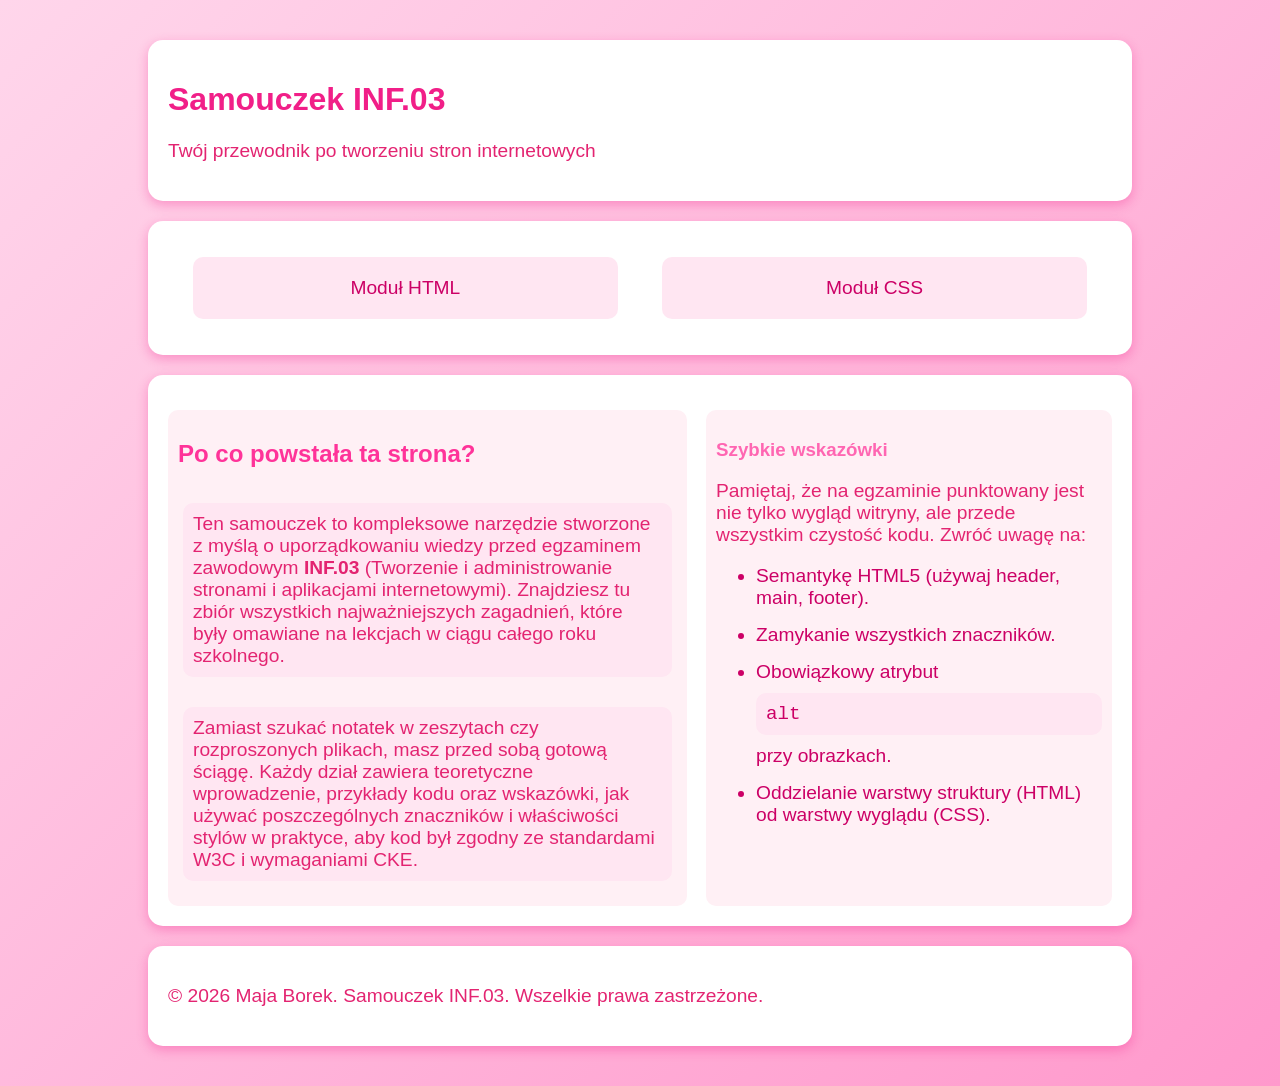
<file: index.html>
<!DOCTYPE html>
<html lang="pl">
    <head>
        <meta charset="UTF-8">
        <title>Samouczek INF.03</title>
        <meta name="viewport" content="width=device-width, initial-scale=1.0">
        <link rel="stylesheet" href="css/style.css">
        <style>
            main{
                display: flex;
                flex-direction: row;
                gap: 2%;
            }
            article{
                flex-basis: 55%;
                display: flex;
                flex-direction: column;
                justify-items: center;
            }
            aside{
                flex-basis: 43%;
            }
            article p{
                background: #ffe6f2;
                padding: 10px;
                border-radius: 10px;
                margin: 15px 5px;
            }
            
        </style>
    </head>
    <body>
        <header>
        <h1>Samouczek INF.03</h1>
        <p>Twój przewodnik po tworzeniu stron internetowych</p>
        </header>

        <nav>
            <ul>
                <li><a href="./cite/html.html">Moduł HTML</a></li>
                <li><a href="./cite/css.html">Moduł CSS</a></li>
            </ul>
        </nav>

        <main>
            <article>
                <h2>Po co powstała ta strona?</h2>
                <p>
                    Ten samouczek to kompleksowe narzędzie stworzone z myślą o uporządkowaniu wiedzy przed egzaminem zawodowym <strong>INF.03</strong>
                     (Tworzenie i administrowanie stronami i aplikacjami internetowymi).
                      Znajdziesz tu zbiór wszystkich najważniejszych zagadnień, które były omawiane na lekcjach w ciągu całego roku szkolnego.
                </p>
                <p>
                    Zamiast szukać notatek w zeszytach czy rozproszonych plikach, masz przed sobą gotową ściągę. 
                    Każdy dział zawiera teoretyczne wprowadzenie, przykłady kodu oraz wskazówki, jak używać poszczególnych znaczników i właściwości stylów w praktyce, 
                    aby kod był zgodny ze standardami W3C i wymaganiami CKE.
                </p>
            </article>

            <aside>
                <h3>Szybkie wskazówki</h3>
                <p>Pamiętaj, że na egzaminie punktowany jest nie tylko wygląd witryny, ale przede wszystkim czystość kodu. Zwróć uwagę na:</p>
                <ul>
                    <li>Semantykę HTML5 (używaj header, main, footer).</li>
                    <li>Zamykanie wszystkich znaczników.</li>
                    <li>Obowiązkowy atrybut <code>alt</code> przy obrazkach.</li>
                    <li>Oddzielanie warstwy struktury (HTML) od warstwy wyglądu (CSS).</li>
                </ul>
            </aside>
        </main>

        <footer>
            <p>&copy; 2026 Maja Borek. Samouczek INF.03. Wszelkie prawa zastrzeżone.</p>
        </footer>
    </body>
</html>
</file>
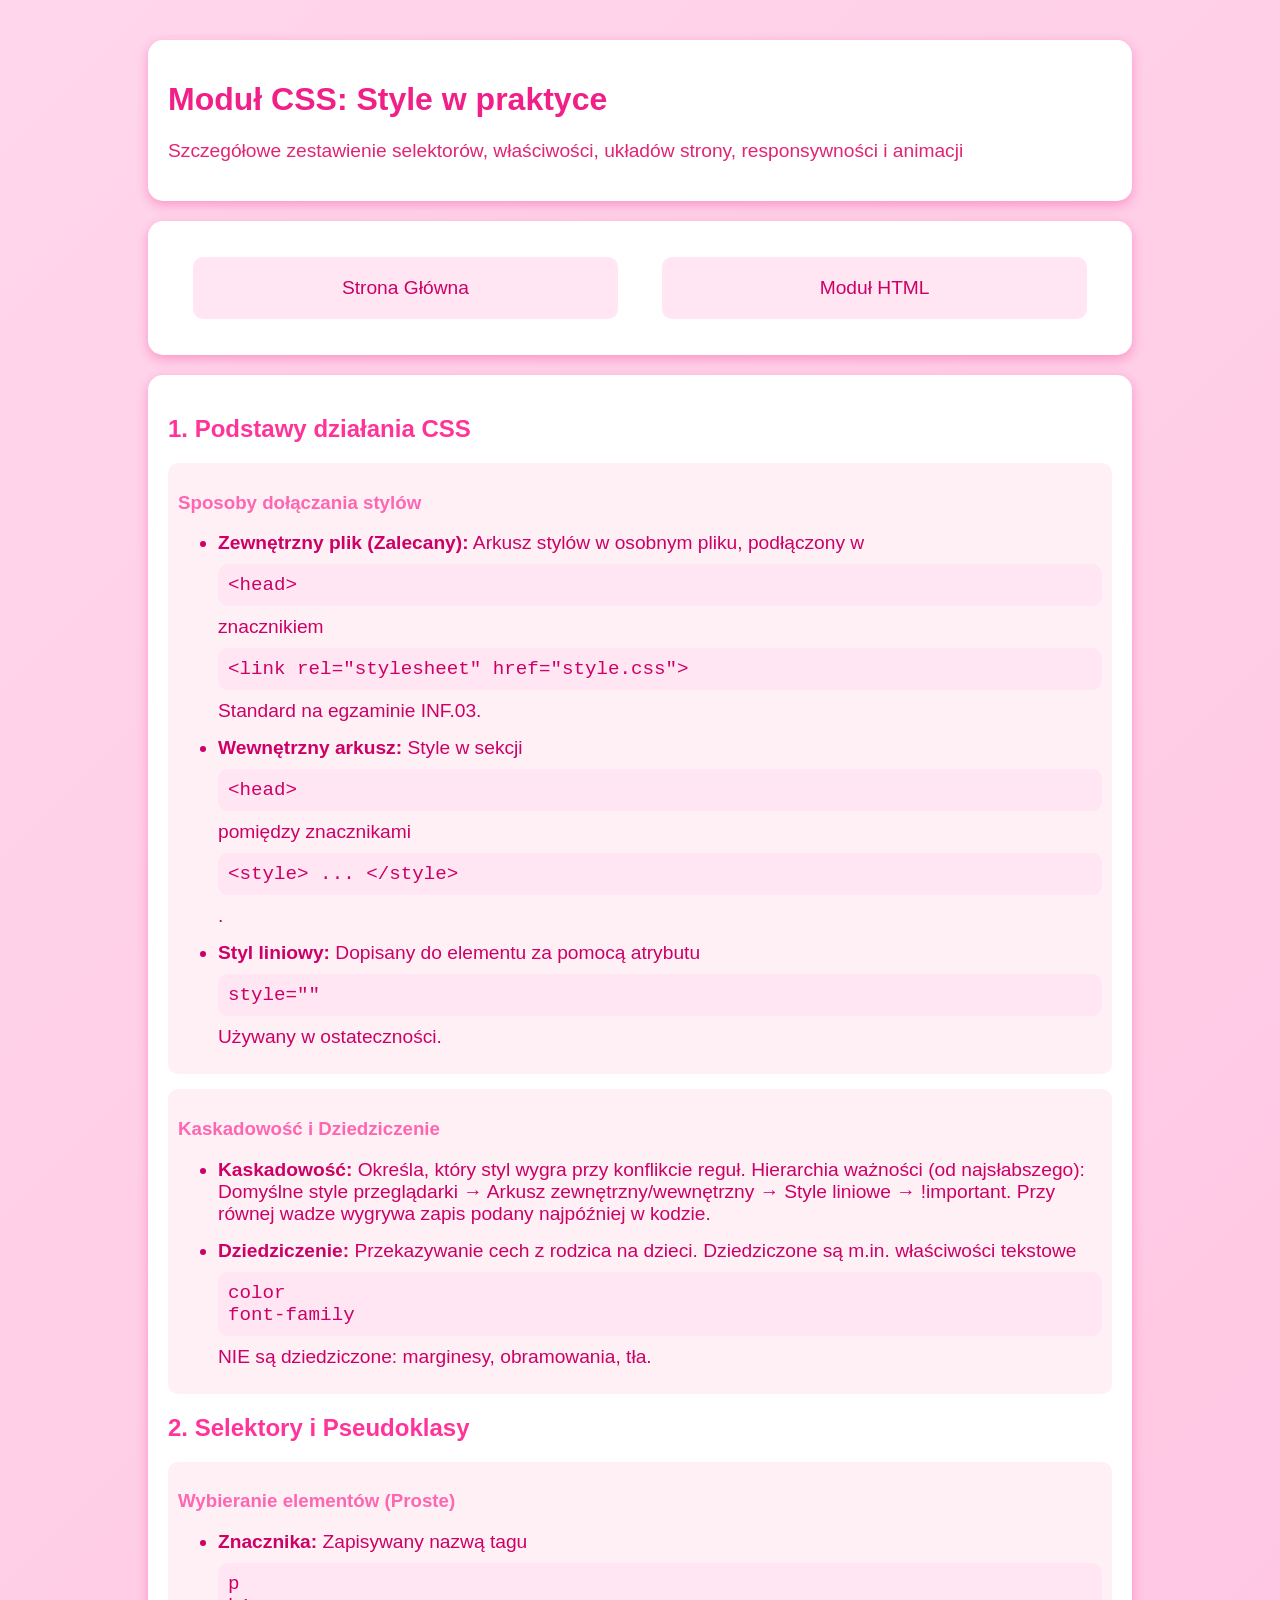
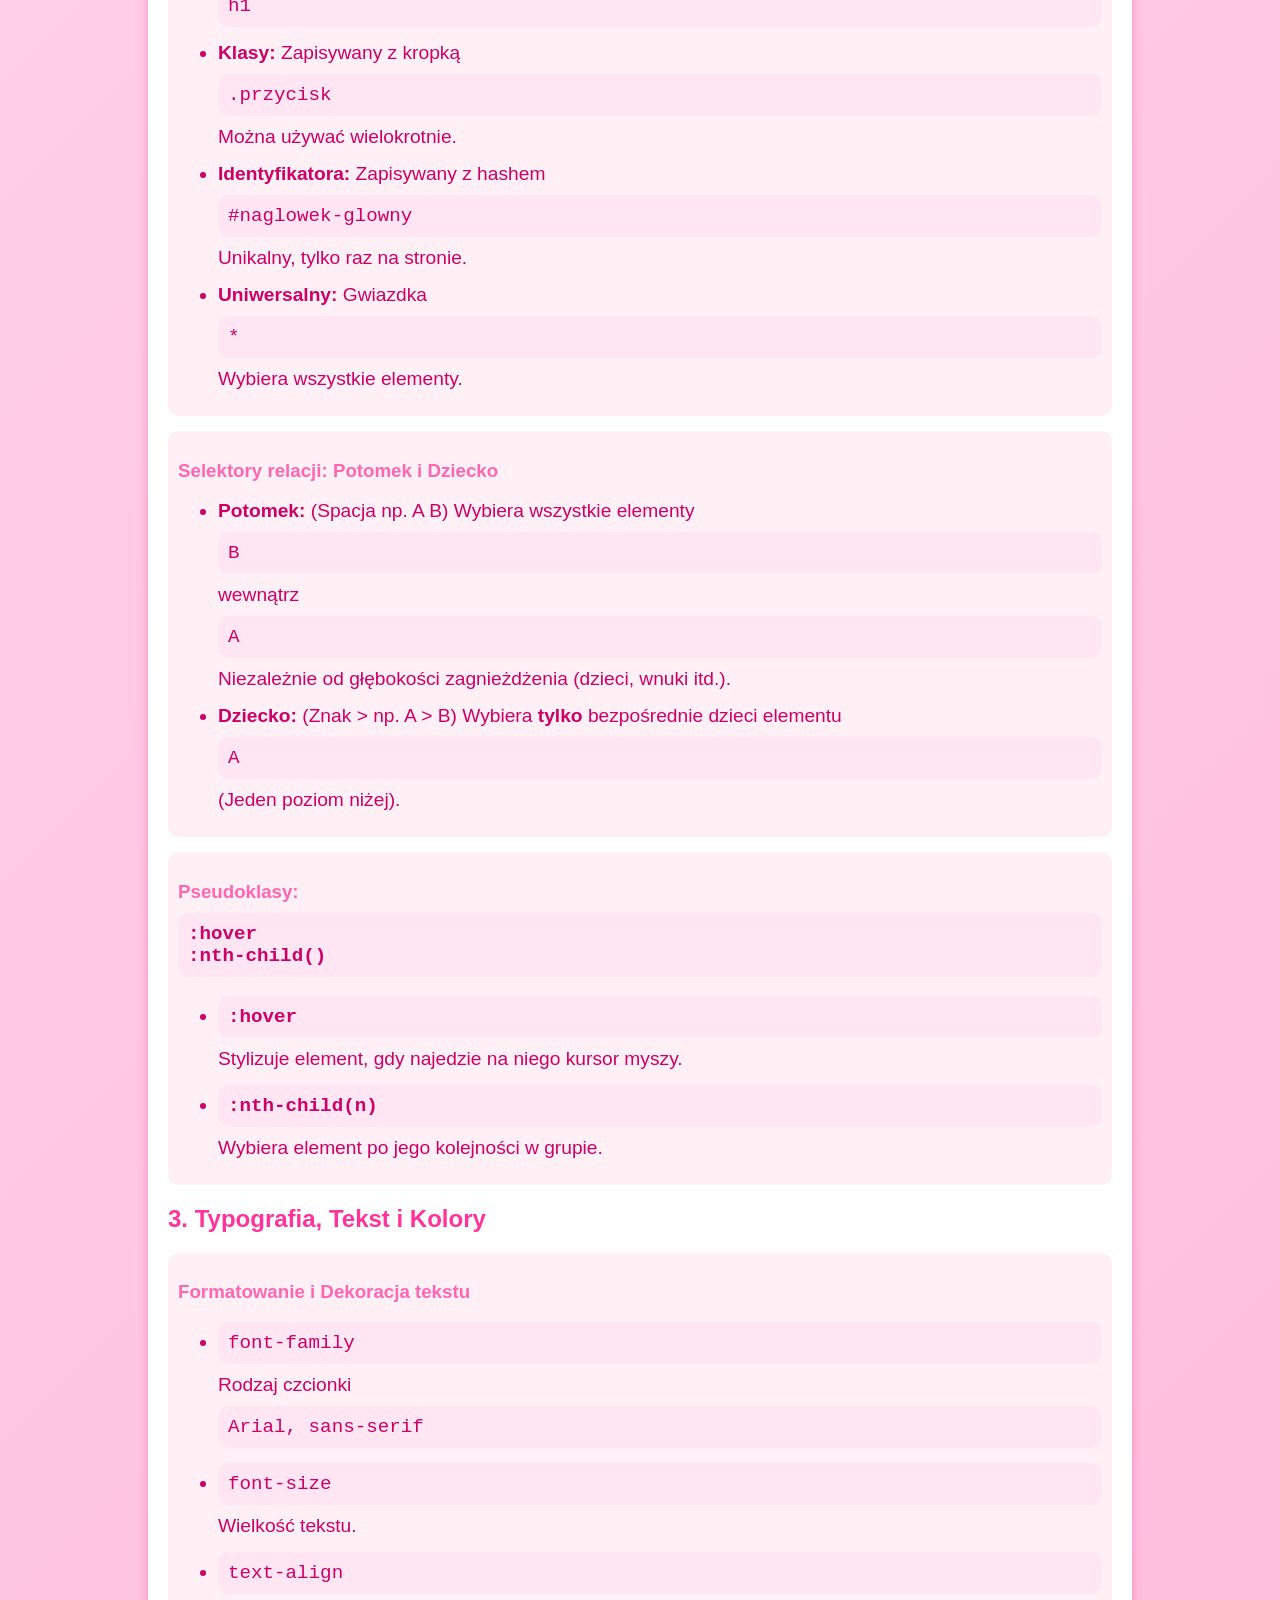
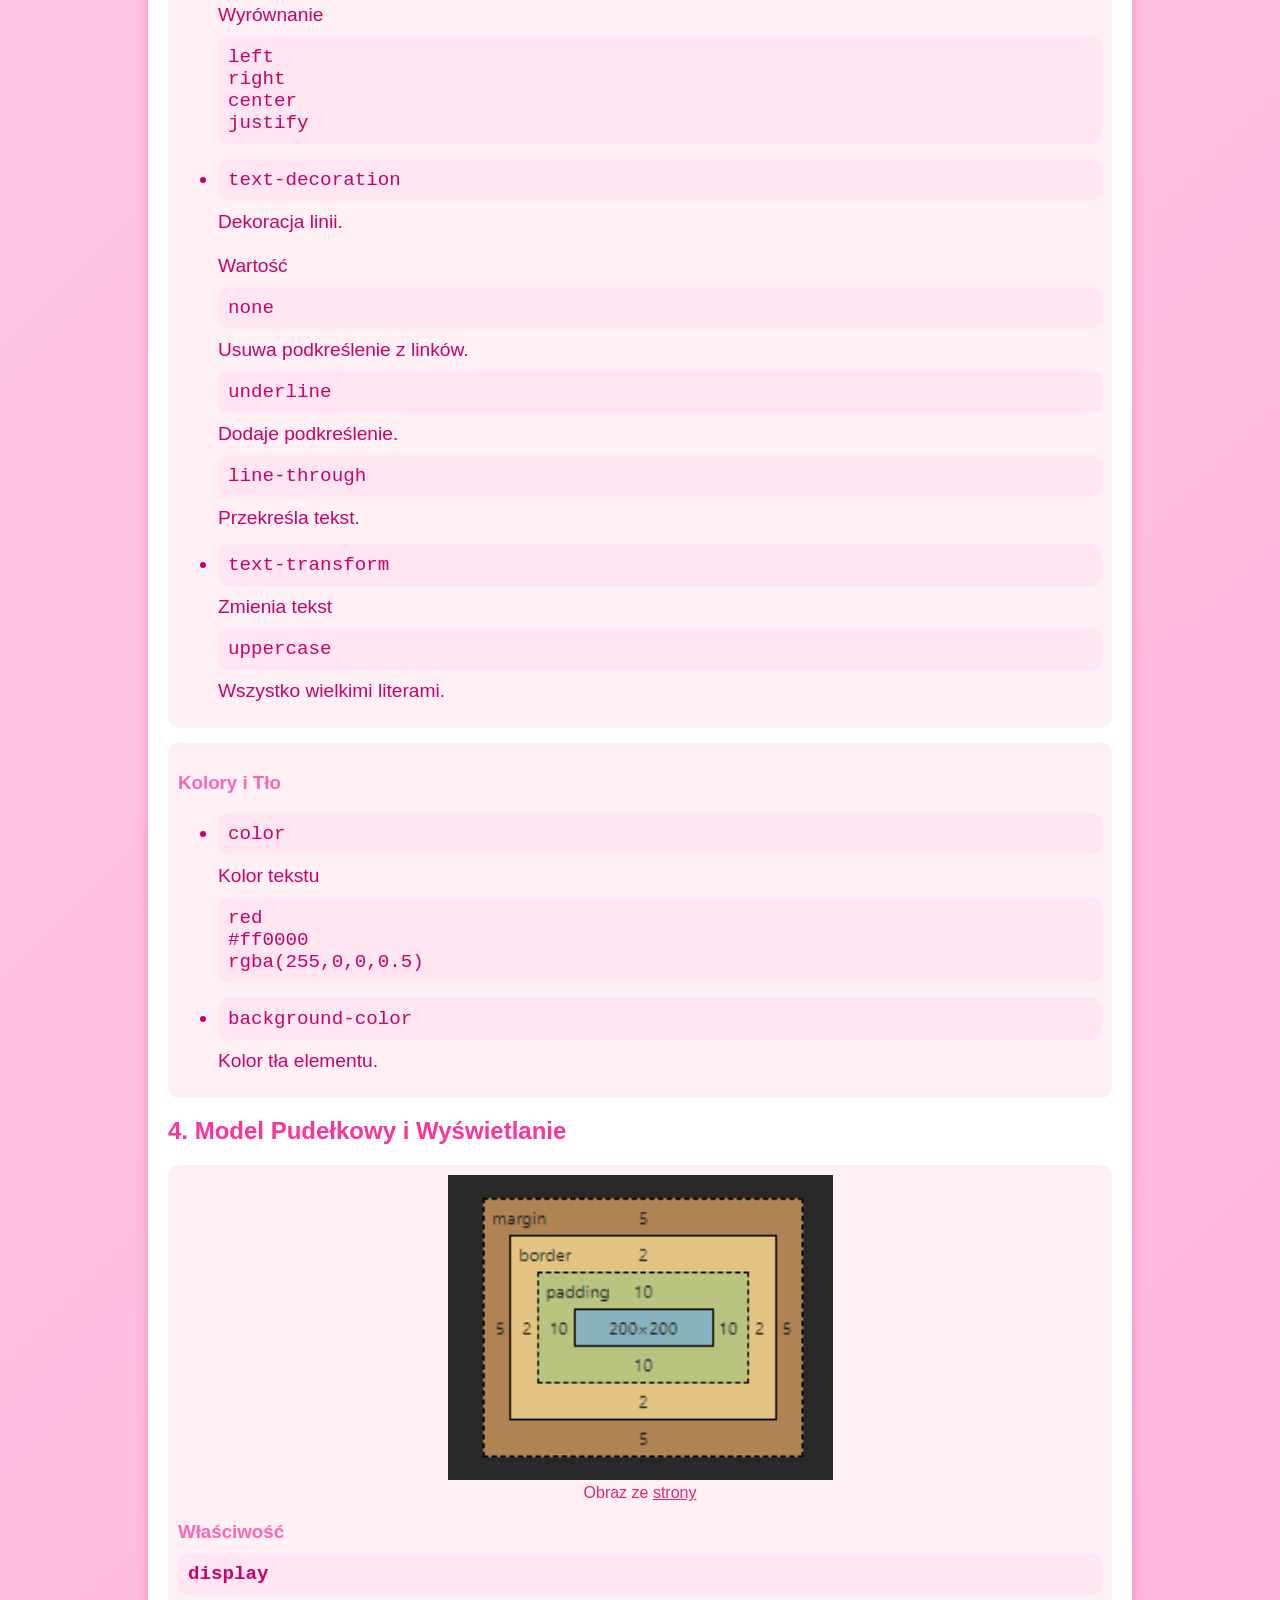
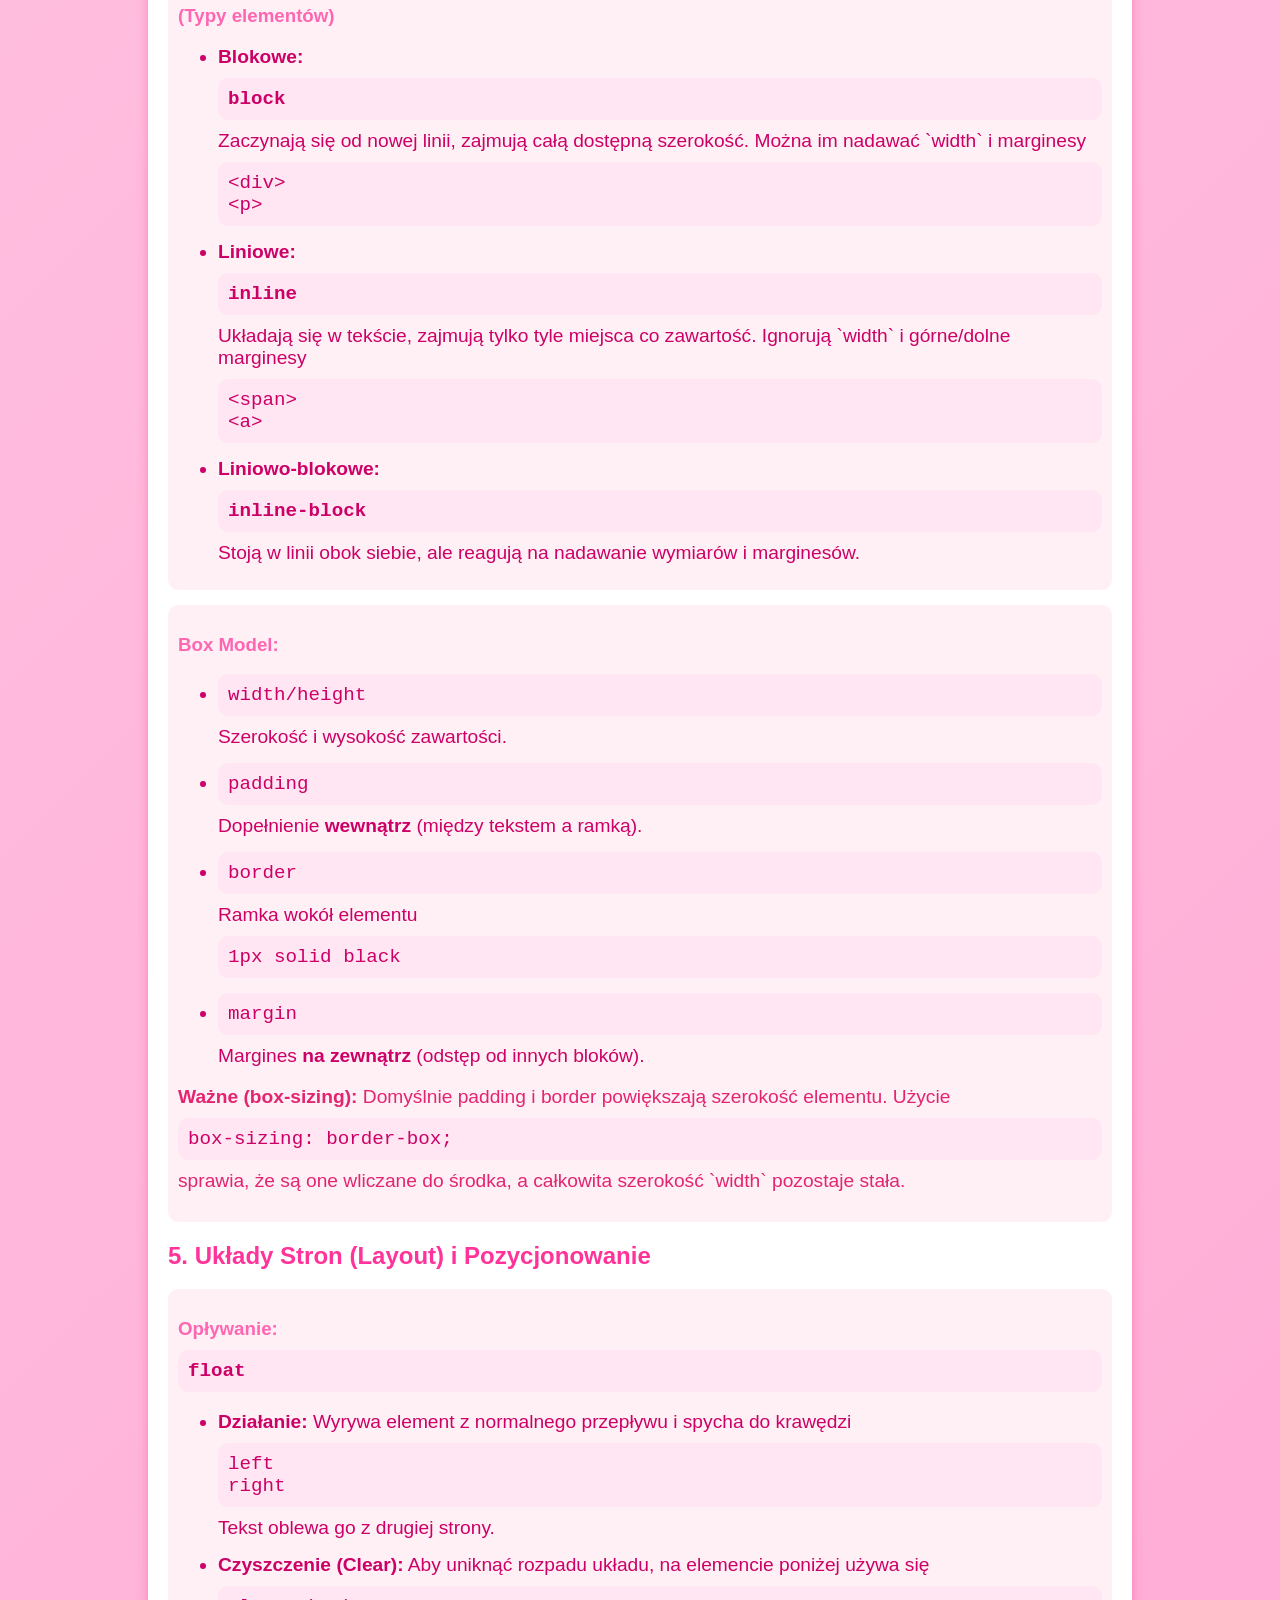
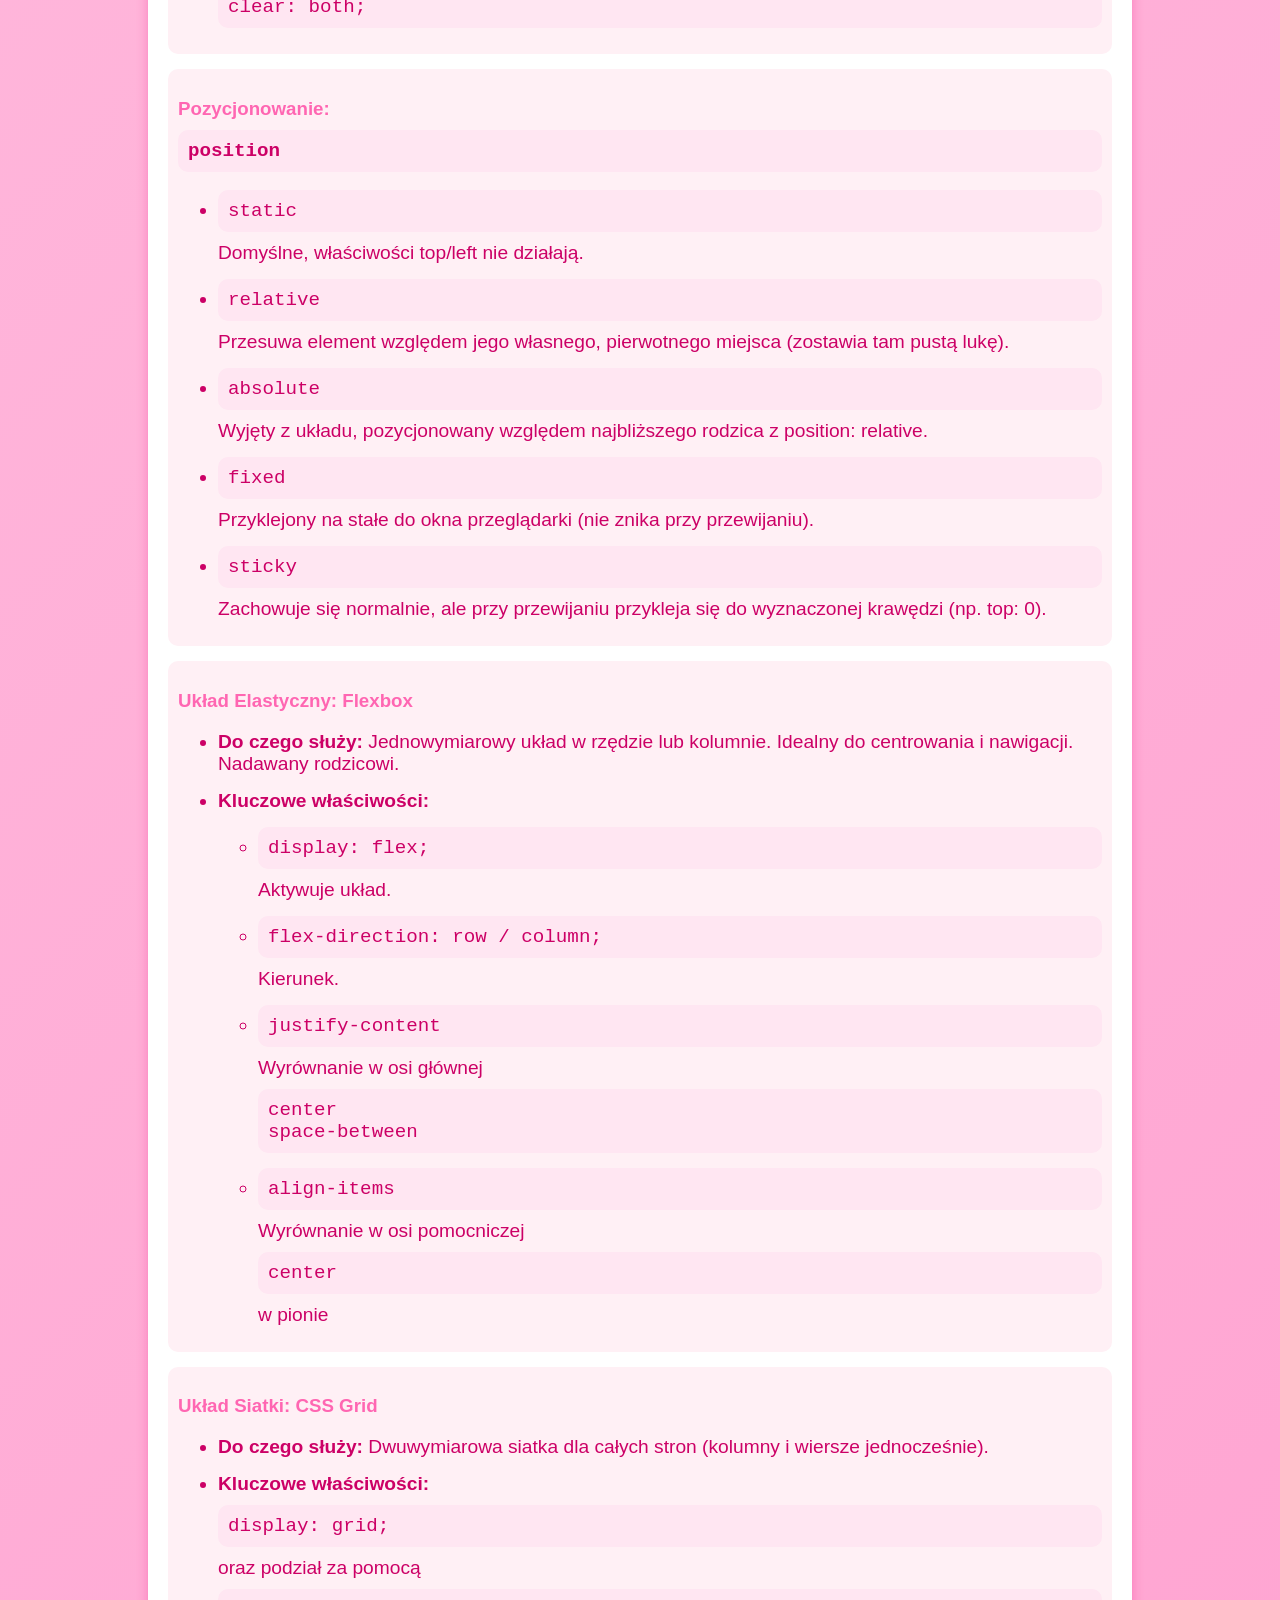
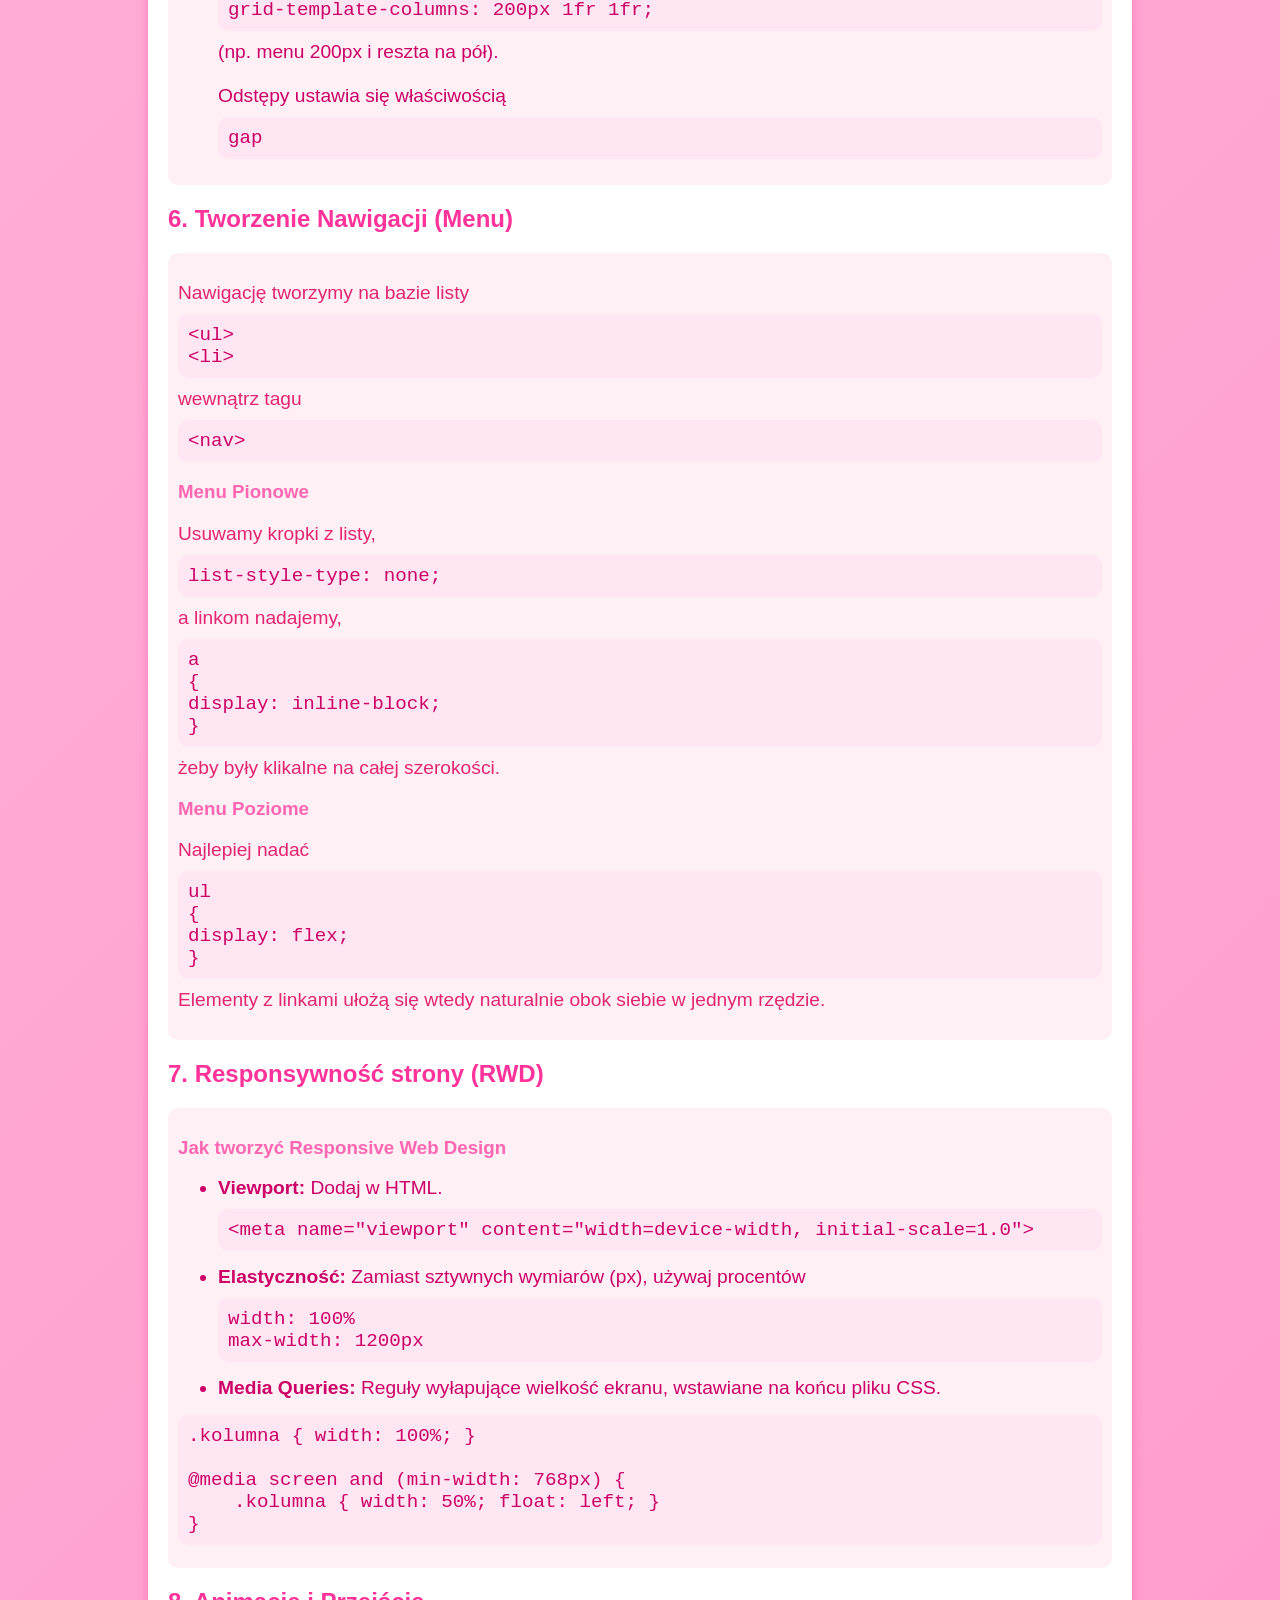
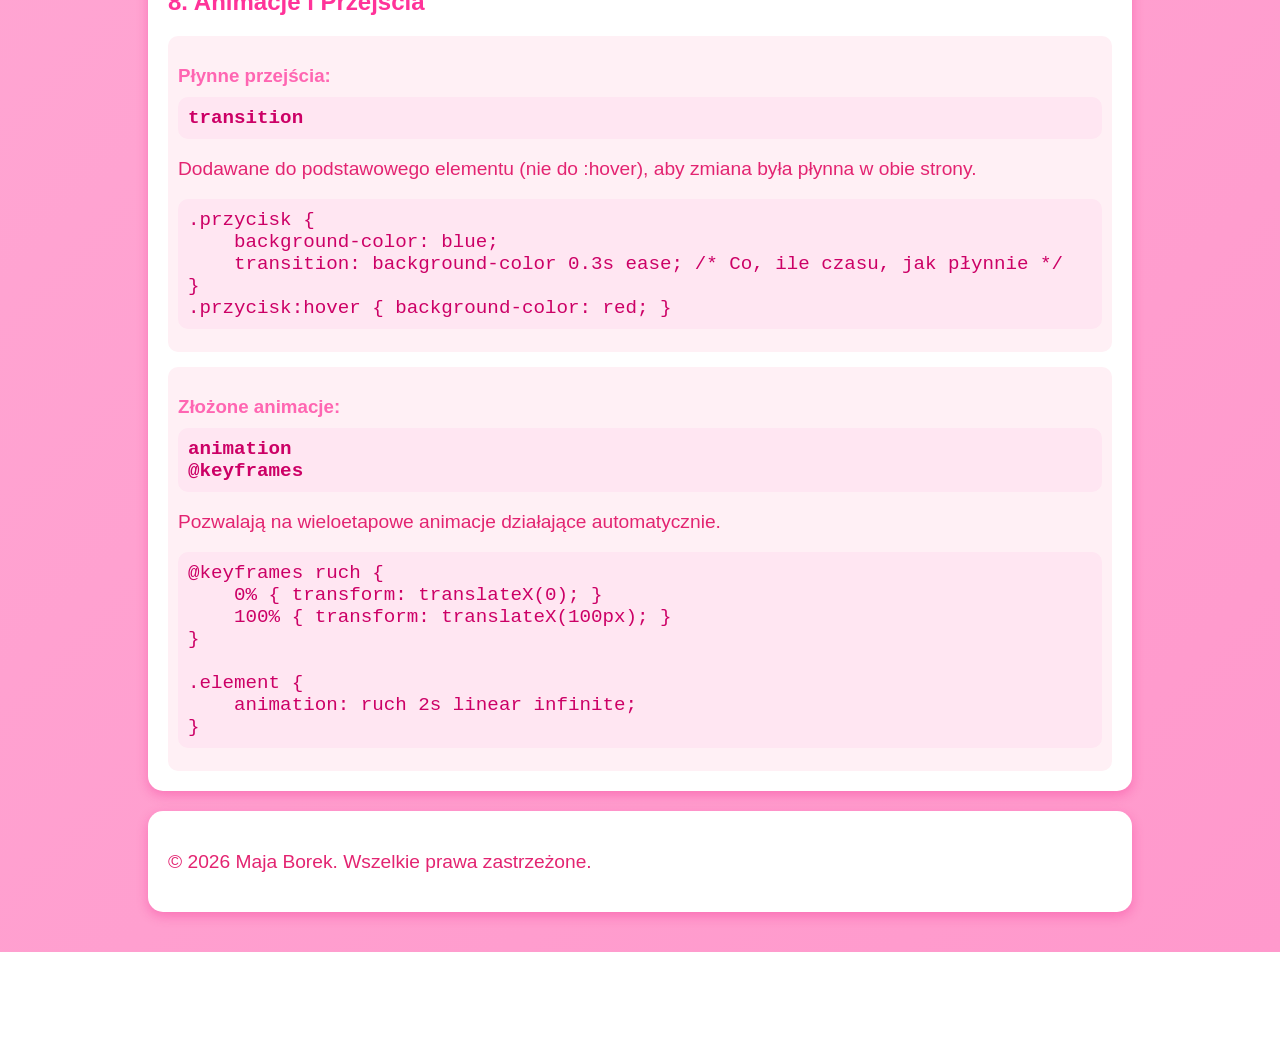
<file: cite/css.html>
<!DOCTYPE html>
<html lang="pl">
<head>
    <meta charset="UTF-8">
    <meta name="viewport" content="width=device-width, initial-scale=1.0">
    <title>Moduł CSS - Samouczek INF.03</title>
    <link rel="stylesheet" href="../css/style.css">
</head>
<body>

    <header>
        <h1>Moduł CSS: Style w praktyce</h1>
        <p>Szczegółowe zestawienie selektorów, właściwości, układów strony, responsywności i animacji</p>
    </header>

    <nav>
        <ul>
            <li><a href="../index.html">Strona Główna</a></li>
            <li><a href="html.html">Moduł HTML</a></li>
        </ul>
    </nav>

    <main>
        <section>
            <h2>1. Podstawy działania CSS</h2>
            
            <article>
                <h3>Sposoby dołączania stylów</h3>
                <ul>
                    <li><strong>Zewnętrzny plik (Zalecany):</strong> Arkusz stylów w osobnym pliku, podłączony w <code>&lt;head&gt;</code> znacznikiem <code>&lt;link rel="stylesheet" href="style.css"&gt;</code>Standard na egzaminie INF.03.</li>
                    <li><strong>Wewnętrzny arkusz:</strong> Style w sekcji <code>&lt;head&gt;</code> pomiędzy znacznikami <code>&lt;style&gt; ... &lt;/style&gt;</code>.</li>
                    <li><strong>Styl liniowy:</strong> Dopisany do elementu za pomocą atrybutu <code>style=""</code>Używany w ostateczności.</li>
                </ul>
            </article>

            <article>
                <h3>Kaskadowość i Dziedziczenie</h3>
                <ul>
                    <li><strong>Kaskadowość:</strong> Określa, który styl wygra przy konflikcie reguł. Hierarchia ważności (od najsłabszego): Domyślne style przeglądarki &rarr; Arkusz zewnętrzny/wewnętrzny &rarr; Style liniowe &rarr; !important. Przy równej wadze wygrywa zapis podany najpóźniej w kodzie.</li>
                    <li><strong>Dziedziczenie:</strong> Przekazywanie cech z rodzica na dzieci. Dziedziczone są m.in. właściwości tekstowe<code>color<br>font-family</code>NIE są dziedziczone: marginesy, obramowania, tła.</li>
                </ul>
            </article>
        </section>

        <section>
            <h2>2. Selektory i Pseudoklasy</h2>
            
            <article>
                <h3>Wybieranie elementów (Proste)</h3>
                <ul>
                    <li><strong>Znacznika:</strong> Zapisywany nazwą tagu<code>p<br>h1</code></li>
                    <li><strong>Klasy:</strong> Zapisywany z kropką<code>.przycisk</code>Można używać wielokrotnie.</li>
                    <li><strong>Identyfikatora:</strong> Zapisywany z hashem<code>#naglowek-glowny</code>Unikalny, tylko raz na stronie.</li>
                    <li><strong>Uniwersalny:</strong> Gwiazdka<code>*</code>Wybiera wszystkie elementy.</li>
                </ul>
            </article>

            <article>
                <h3>Selektory relacji: Potomek i Dziecko</h3>
                <ul>
                    <li><strong>Potomek: </strong>(Spacja np. A B) Wybiera wszystkie elementy <code>B</code> wewnątrz <code>A</code>Niezależnie od głębokości zagnieżdżenia (dzieci, wnuki itd.).</li>
                    <li><strong>Dziecko: </strong> (Znak &gt; np. A &gt; B) Wybiera <strong>tylko</strong> bezpośrednie dzieci elementu <code>A</code>(Jeden poziom niżej).</li>
                </ul>
            </article>

            <article>
                <h3>Pseudoklasy: <code>:hover<br>:nth-child()</code></h3>
                <ul>
                    <li><strong><code>:hover</code></strong>Stylizuje element, gdy najedzie na niego kursor myszy.</li>
                    <li><strong><code>:nth-child(n)</code></strong>Wybiera element po jego kolejności w grupie.</li>
                </ul>
            </article>
        </section>

        <section>
            <h2>3. Typografia, Tekst i Kolory</h2>
            <article>
                <h3>Formatowanie i Dekoracja tekstu</h3>
                <ul>
                    <li><code>font-family</code>Rodzaj czcionki<code>Arial, sans-serif</code></li>
                    <li><code>font-size</code>Wielkość tekstu.</li>
                    <li><code>text-align</code>Wyrównanie<code>left<br>right<br>center<br>justify</code></li>
                    <li><code>text-decoration</code>Dekoracja linii.<br><br>Wartość <code>none</code>Usuwa podkreślenie z linków.<code>underline</code>Dodaje podkreślenie.<code>line-through</code>Przekreśla tekst.</li>
                    <li><code>text-transform</code>Zmienia tekst<code>uppercase</code>Wszystko wielkimi literami.</li>
                </ul>
            </article>
            <article>
                <h3>Kolory i Tło</h3>
                <ul>
                    <li><code>color</code>Kolor tekstu<code>red<br>#ff0000<br>rgba(255,0,0,0.5)</code></li>
                    <li><code>background-color</code>Kolor tła elementu.</li>
                </ul>
            </article>
        </section>

        <section>
            <h2>4. Model Pudełkowy i Wyświetlanie</h2>
            <article>

                <figure>
                    <img src="../img/modelpudelkowy.png" alt="model pudełkowy css">
                    <figcaption>Obraz ze <a href="https://geex.x-kom.pl/wiadomosci/model-pudelkowy-css-wprowadzenie/">strony</a></figcaption>
                </figure>

                <h3>Właściwość <code>display</code> (Typy elementów)</h3>
                <ul>
                    <li><strong>Blokowe:<code>block</code></strong>Zaczynają się od nowej linii, zajmują całą dostępną szerokość. Można im nadawać `width` i marginesy<code>&lt;div&gt;<br>&lt;p&gt;</code></li>
                    <li><strong>Liniowe:<code>inline</code></strong>Układają się w tekście, zajmują tylko tyle miejsca co zawartość. Ignorują `width` i górne/dolne marginesy<code>&lt;span&gt;<br>&lt;a&gt;</code></li>
                    <li><strong>Liniowo-blokowe:<code>inline-block</code></strong>Stoją w linii obok siebie, ale reagują na nadawanie wymiarów i marginesów.</li>
                </ul>
            </article>

            <article>
                <h3>Box Model:</h3>
                <ul>
                    <li><code>width/height</code>Szerokość i wysokość zawartości.</li>
                    <li><code>padding</code>Dopełnienie <strong>wewnątrz</strong> (między tekstem a ramką).</li>
                    <li><code>border</code>Ramka wokół elementu<code>1px solid black</code></li>
                    <li><code>margin</code>Margines <strong>na zewnątrz</strong> (odstęp od innych bloków).</li>
                </ul>
                <p><strong>Ważne (box-sizing):</strong> Domyślnie padding i border powiększają szerokość elementu. Użycie <code>box-sizing: border-box;</code> sprawia, że są one wliczane do środka, a całkowita szerokość `width` pozostaje stała.</p>
            </article>
        </section>

        <section>
            <h2>5. Układy Stron (Layout) i Pozycjonowanie</h2>
            
            <article>
                <h3>Opływanie: <code>float</code></h3>
                <ul>
                    <li><strong>Działanie:</strong> Wyrywa element z normalnego przepływu i spycha do krawędzi<code>left<br>right</code>Tekst oblewa go z drugiej strony.</li>
                    <li><strong>Czyszczenie (Clear):</strong> Aby uniknąć rozpadu układu, na elemencie poniżej używa się <code>clear: both;</code></li>
                </ul>
            </article>

            <article>
                <h3>Pozycjonowanie: <code>position</code></h3>
                <ul>
                    <li><code>static</code>Domyślne, właściwości top/left nie działają.</li>
                    <li><code>relative</code>Przesuwa element względem jego własnego, pierwotnego miejsca (zostawia tam pustą lukę).</li>
                    <li><code>absolute</code>Wyjęty z układu, pozycjonowany względem najbliższego rodzica z position: relative.</li>
                    <li><code>fixed</code>Przyklejony na stałe do okna przeglądarki (nie znika przy przewijaniu).</li>
                    <li><code>sticky</code>Zachowuje się normalnie, ale przy przewijaniu przykleja się do wyznaczonej krawędzi (np. top: 0).</li>
                </ul>
            </article>

            <article>
                <h3>Układ Elastyczny: Flexbox</h3>
                <ul>
                    <li><strong>Do czego służy:</strong> Jednowymiarowy układ w rzędzie lub kolumnie. Idealny do centrowania i nawigacji. Nadawany rodzicowi.</li>
                    <li><strong>Kluczowe właściwości:</strong>
                        <ul>
                            <li><code>display: flex;</code>Aktywuje układ.</li>
                            <li><code>flex-direction: row / column;</code>Kierunek.</li>
                            <li><code>justify-content</code>Wyrównanie w osi głównej<code>center<br>space-between</code></li>
                            <li><code>align-items</code>Wyrównanie w osi pomocniczej<code>center</code> w pionie</li>
                        </ul>
                    </li>
                </ul>
            </article>

            <article>
                <h3>Układ Siatki: CSS Grid</h3>
                <ul>
                    <li><strong>Do czego służy:</strong> Dwuwymiarowa siatka dla całych stron (kolumny i wiersze jednocześnie).</li>
                    <li><strong>Kluczowe właściwości:</strong> <code>display: grid;</code> oraz podział za pomocą <code>grid-template-columns: 200px 1fr 1fr;</code> (np. menu 200px i reszta na pół).<br><br>Odstępy ustawia się właściwością <code>gap</code></li>
                </ul>
            </article>
        </section>

        <section>
            <h2>6. Tworzenie Nawigacji (Menu)</h2>
            <article>
                <p>Nawigację tworzymy na bazie listy <code>&lt;ul&gt;<br>&lt;li&gt;</code> wewnątrz tagu <code>&lt;nav&gt;</code></p>
                
                <h3>Menu Pionowe</h3>
                <p>Usuwamy kropki z listy, <code>list-style-type: none;</code> a linkom nadajemy,<code>a<br>{<br>display: inline-block;<br>}</code>żeby były klikalne na całej szerokości.</p>
                
                <h3>Menu Poziome</h3>
                <p>Najlepiej nadać<code>ul<br>{<br>display: flex;<br>}</code> Elementy z linkami ułożą się wtedy naturalnie obok siebie w jednym rzędzie.</p>
            </article>
        </section>

        <section>
            <h2>7. Responsywność strony (RWD)</h2>
            <article>
                <h3>Jak tworzyć Responsive Web Design</h3>
                <ul>
                    <li><strong>Viewport:</strong> Dodaj w HTML. <code>&lt;meta name="viewport" content="width=device-width, initial-scale=1.0"&gt;</code></li>
                    <li><strong>Elastyczność:</strong> Zamiast sztywnych wymiarów (px), używaj procentów<code>width: 100%<br>max-width: 1200px</code></li>
                    <li><strong>Media Queries:</strong> Reguły wyłapujące wielkość ekranu, wstawiane na końcu pliku CSS.</li>
                </ul>
<pre><code>.kolumna { width: 100%; }

@media screen and (min-width: 768px) {
    .kolumna { width: 50%; float: left; }
}</code></pre>
            </article>
        </section>

        <section>
            <h2>8. Animacje i Przejścia</h2>
            
            <article>
                <h3>Płynne przejścia: <code>transition</code></h3>
                <p>Dodawane do podstawowego elementu (nie do :hover), aby zmiana była płynna w obie strony.</p>
<pre><code>.przycisk {
    background-color: blue;
    transition: background-color 0.3s ease; /* Co, ile czasu, jak płynnie */
}
.przycisk:hover { background-color: red; }</code></pre>
            </article>

            <article>
                <h3>Złożone animacje: <code>animation<br>@keyframes</code></h3>
                <p>Pozwalają na wieloetapowe animacje działające automatycznie.</p>
<pre><code>@keyframes ruch {
    0% { transform: translateX(0); }
    100% { transform: translateX(100px); }
}

.element {
    animation: ruch 2s linear infinite;
}</code></pre>
            </article>
        </section>
    </main>

    <footer>
        <p>&copy; 2026 Maja Borek. Wszelkie prawa zastrzeżone.</p>
    </footer>

</body>
</html>
</file>
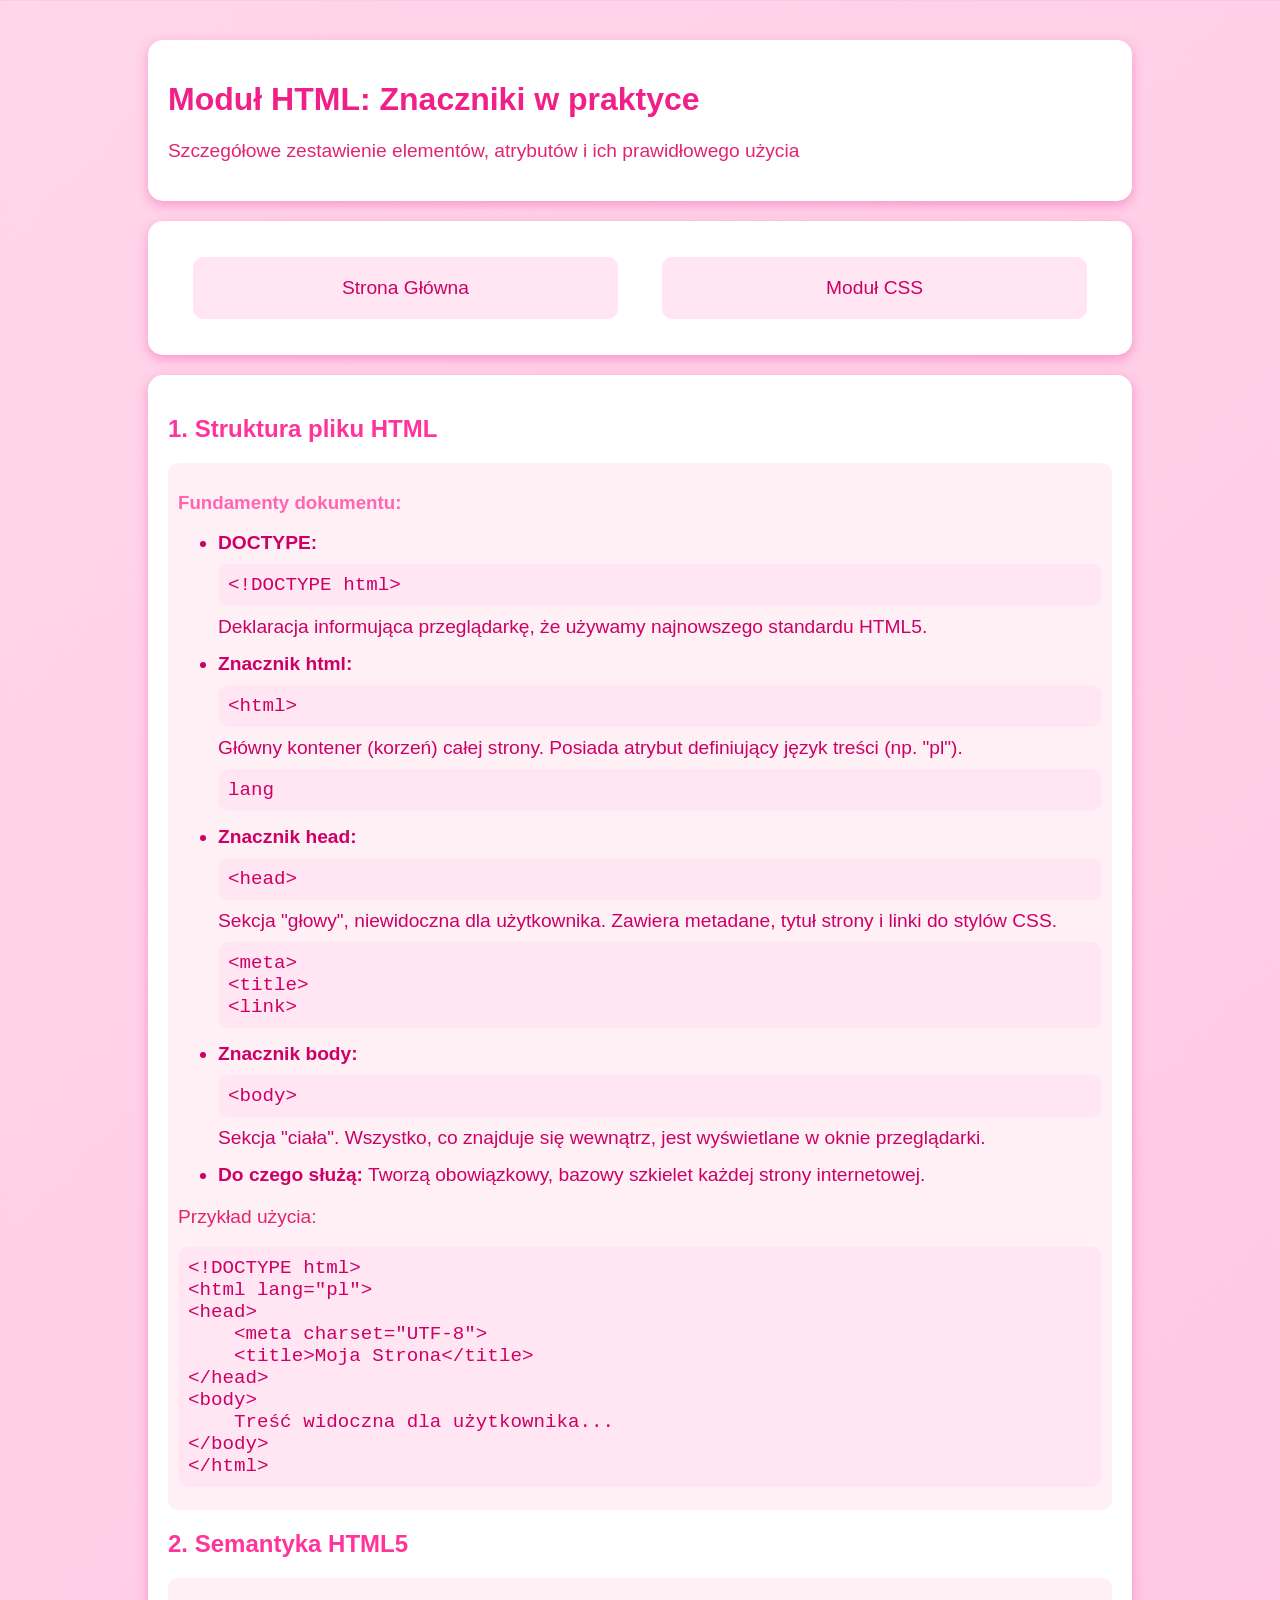
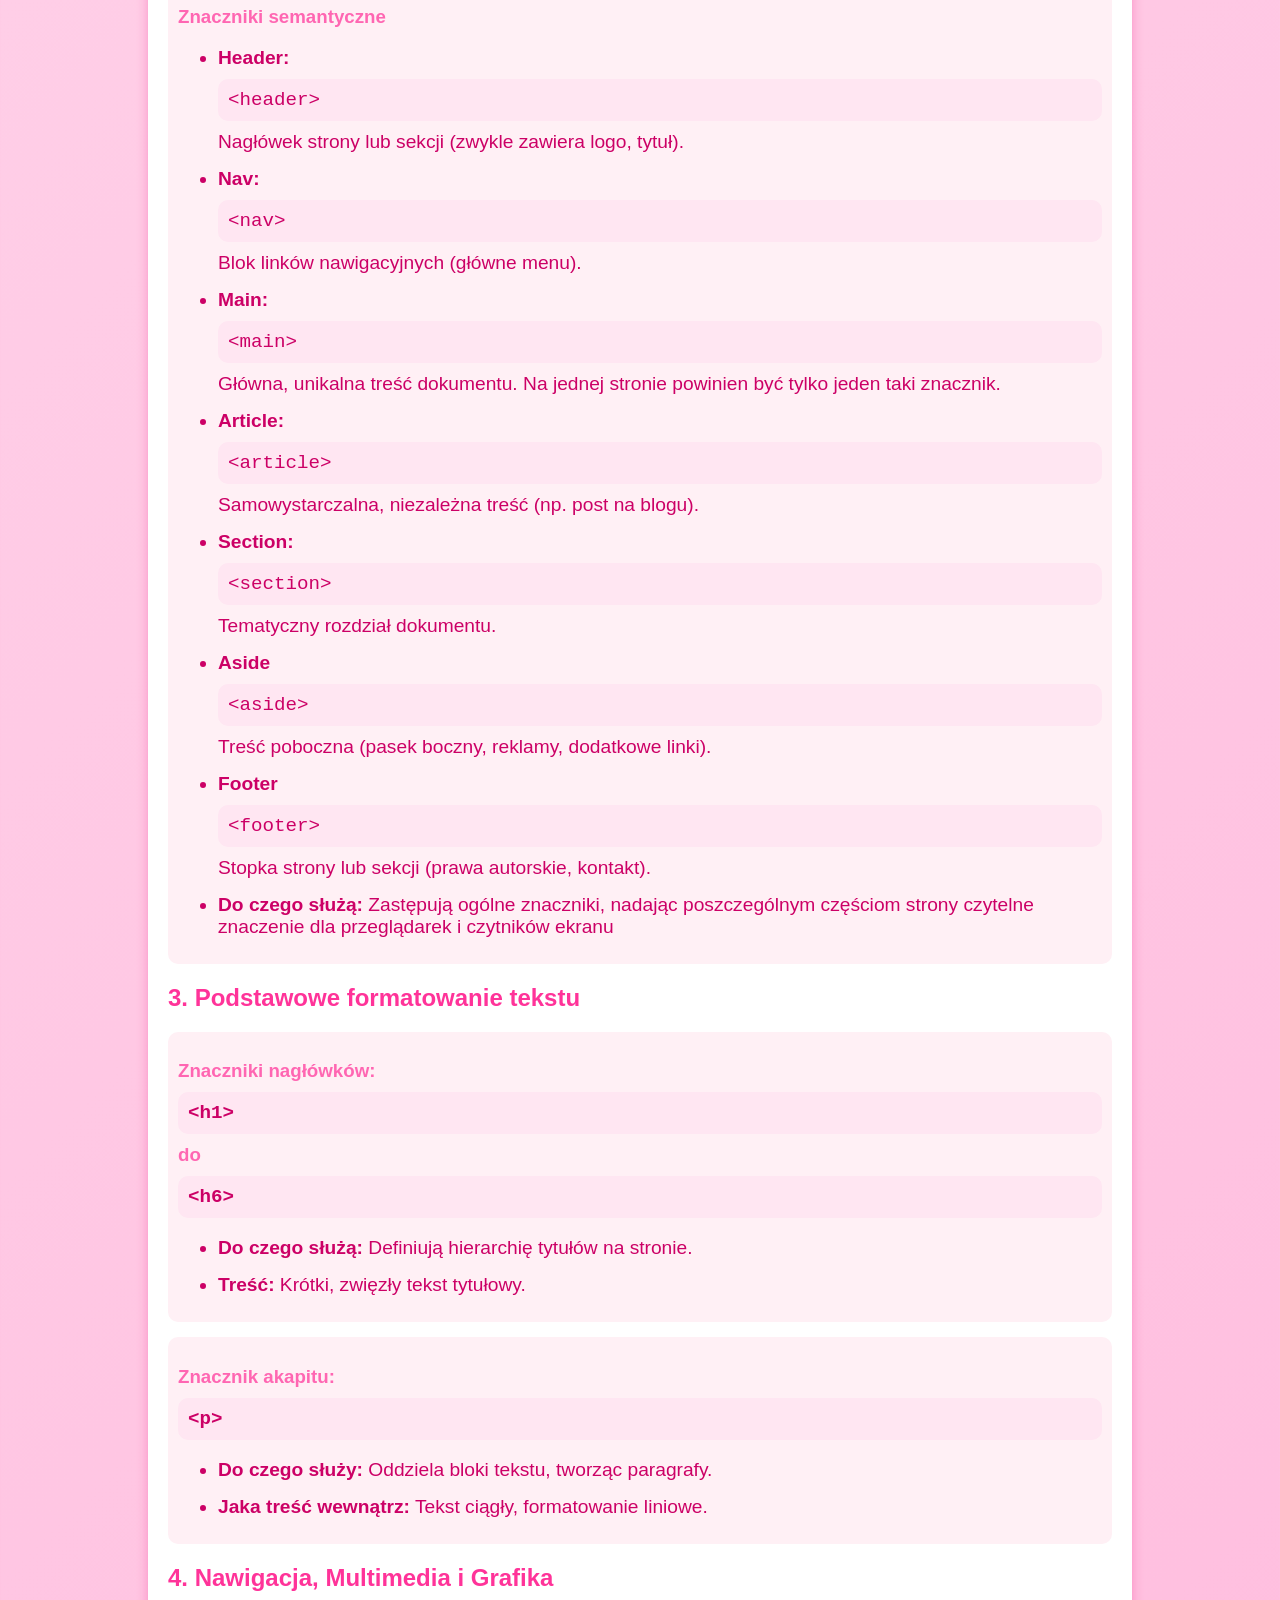
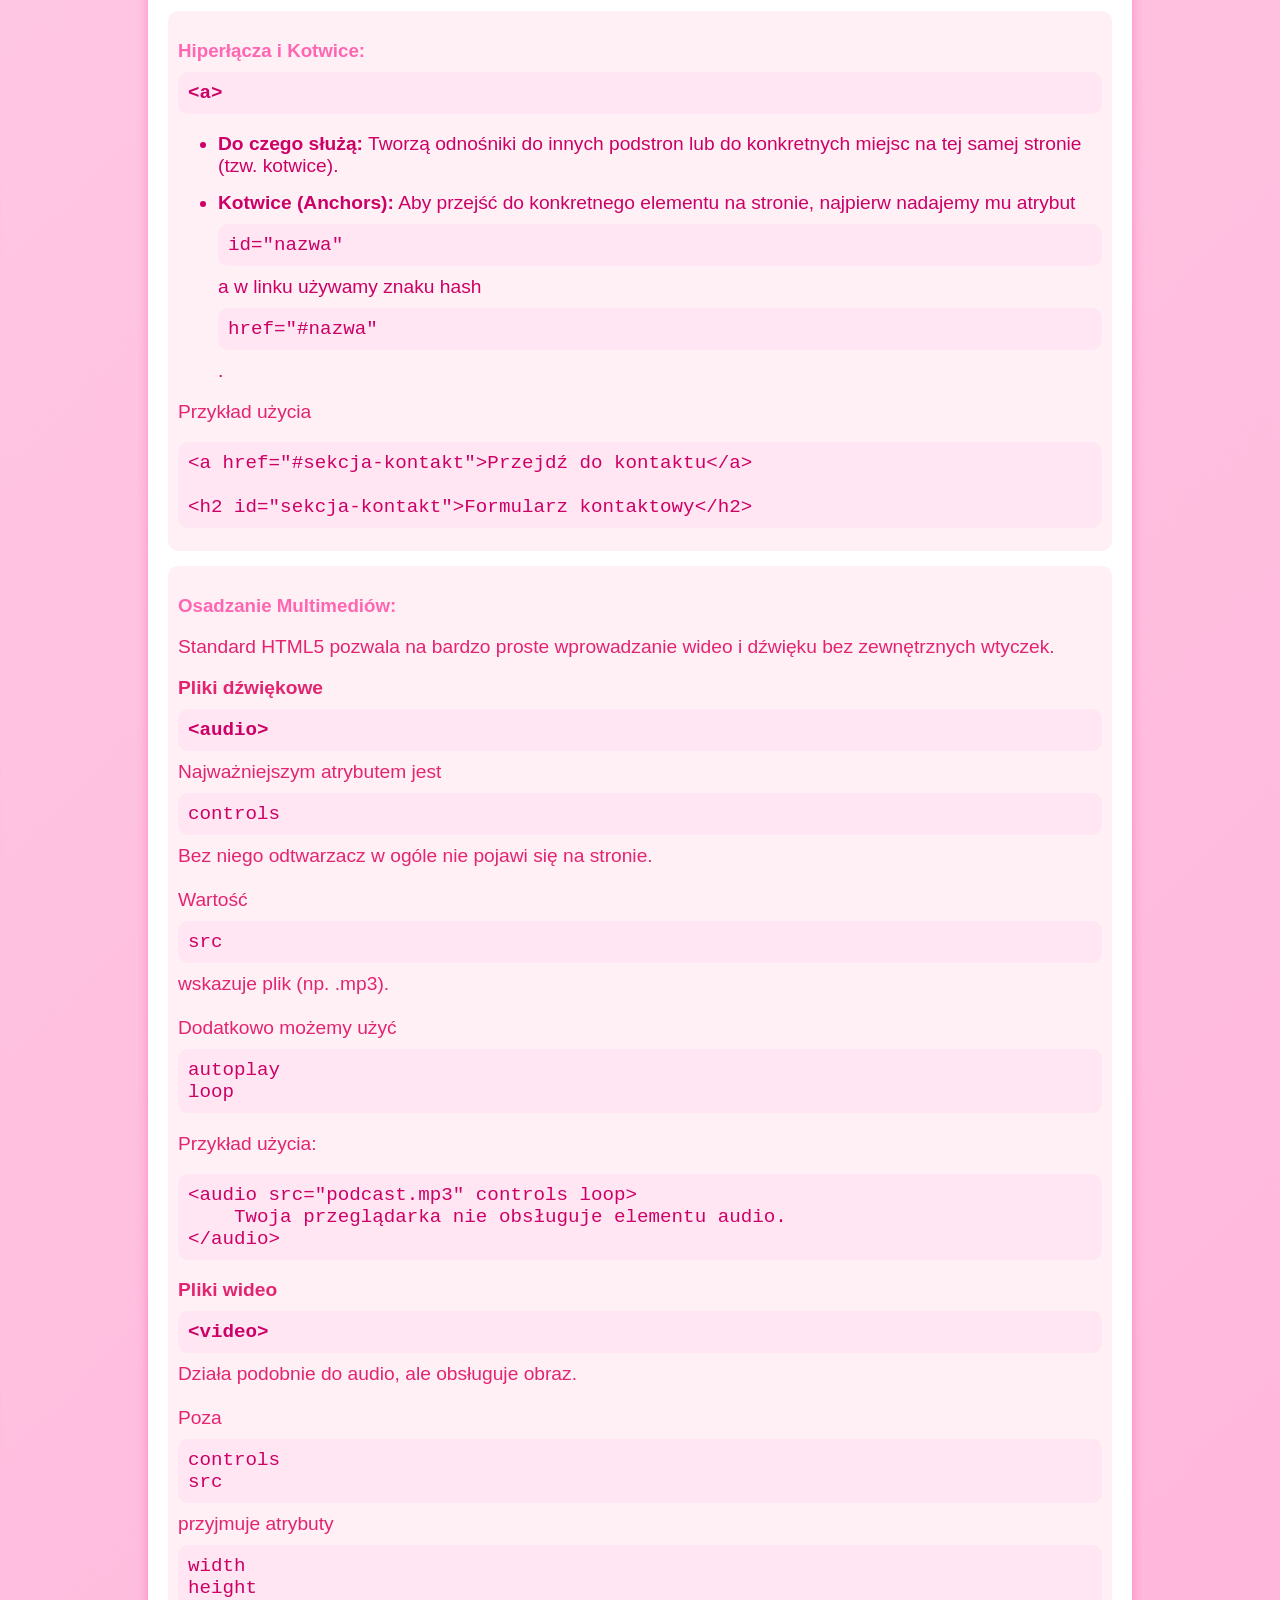
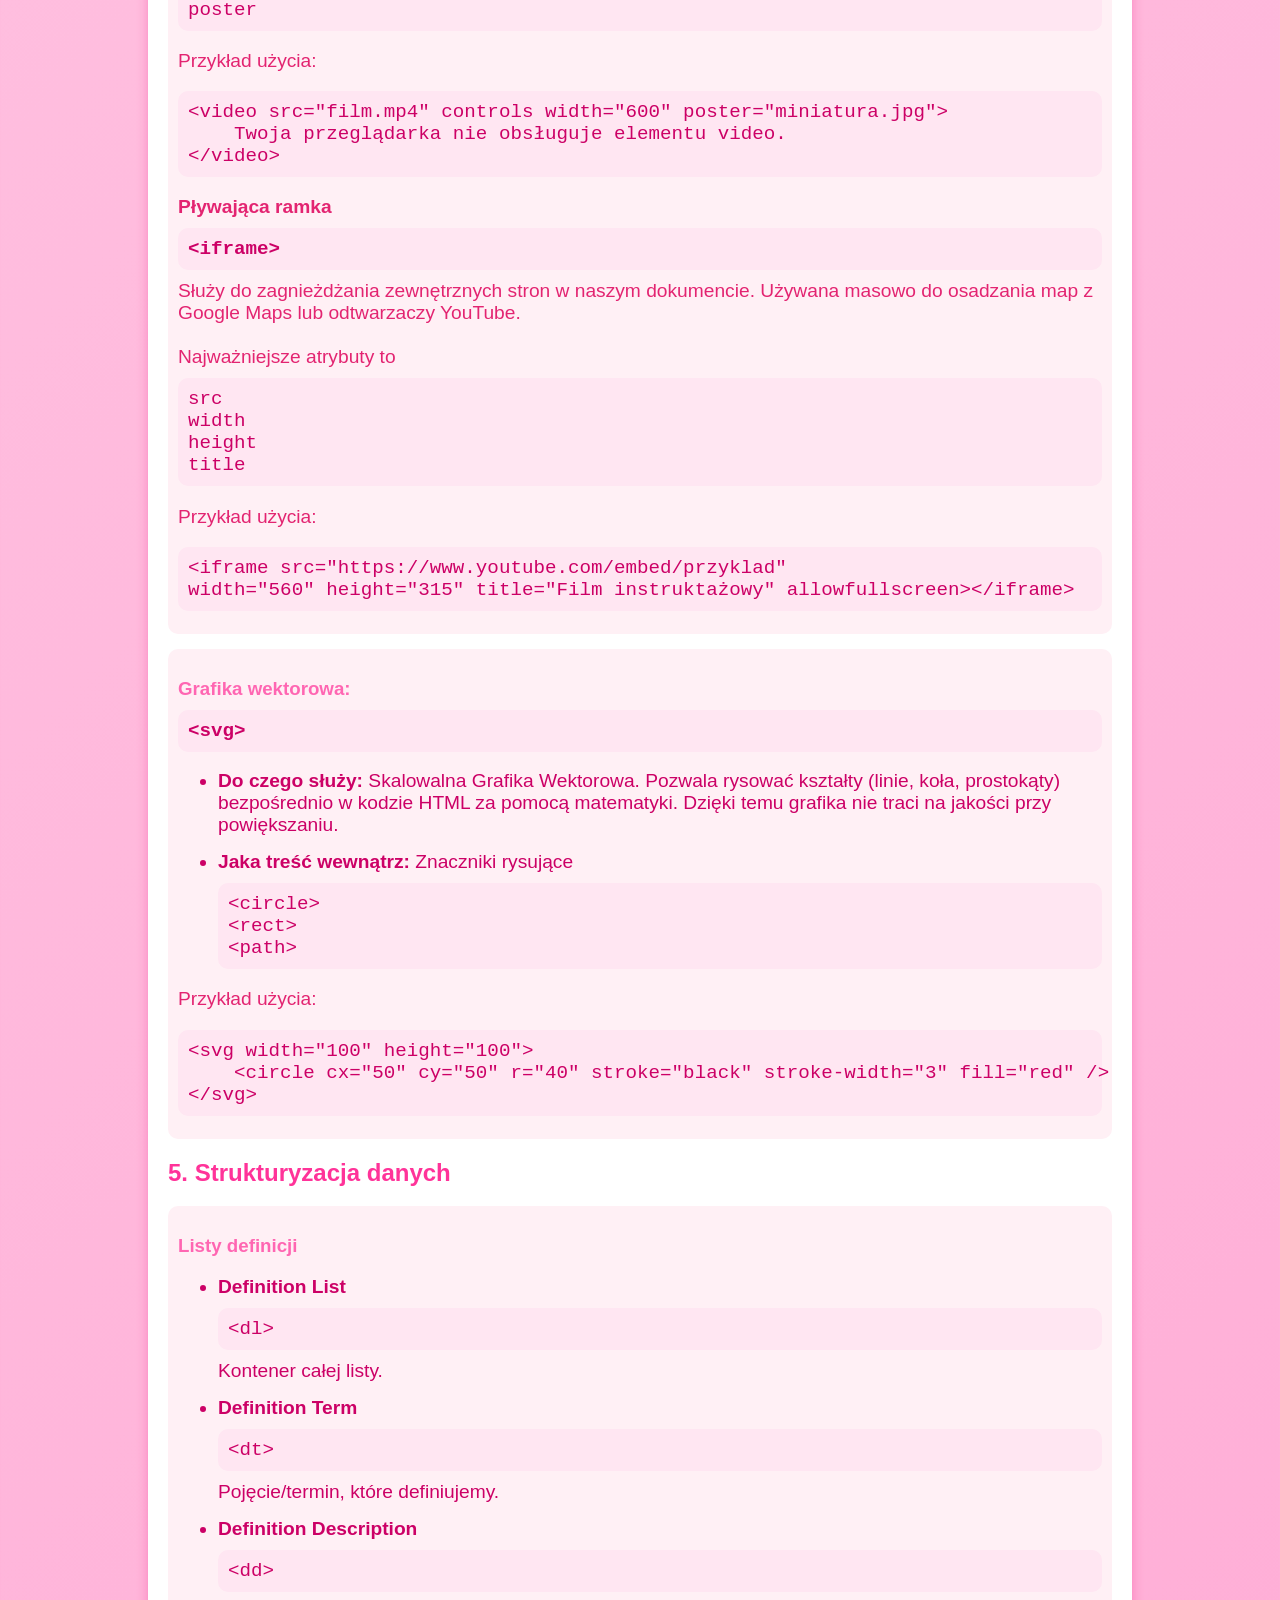
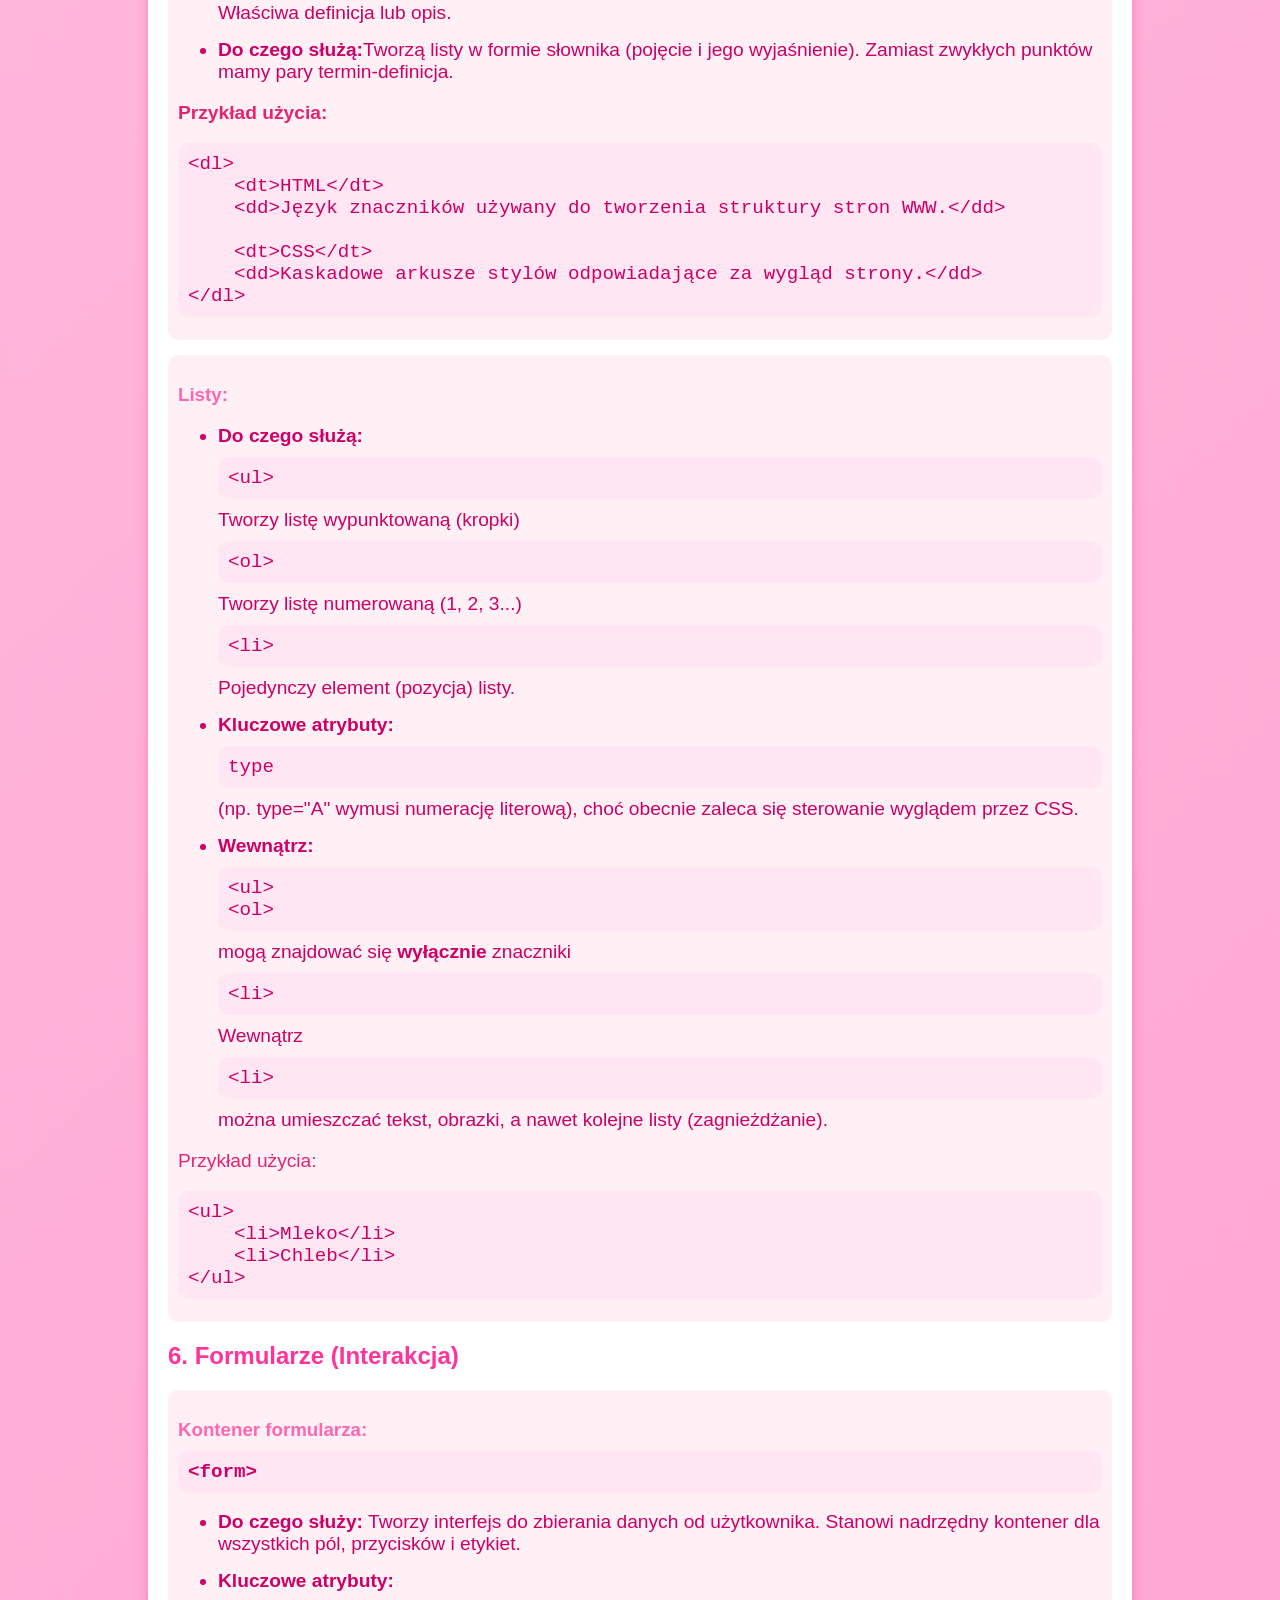
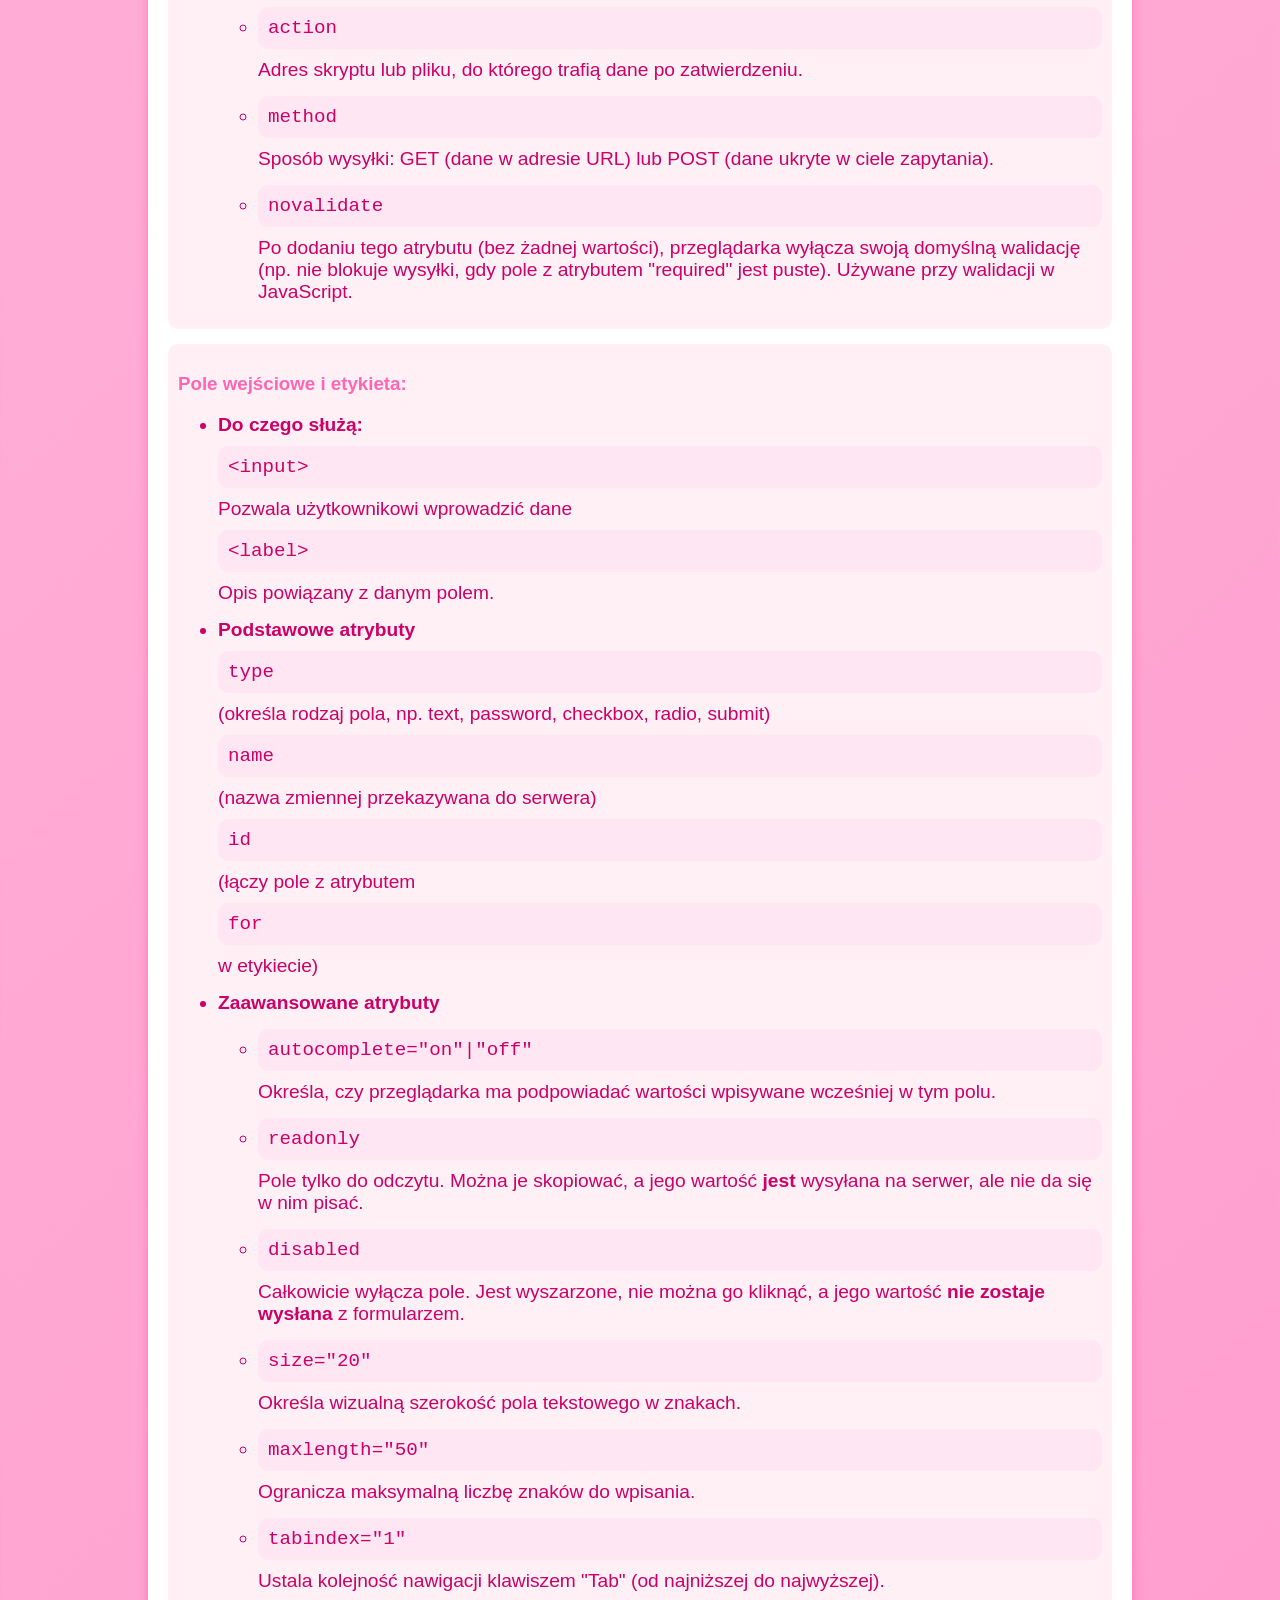
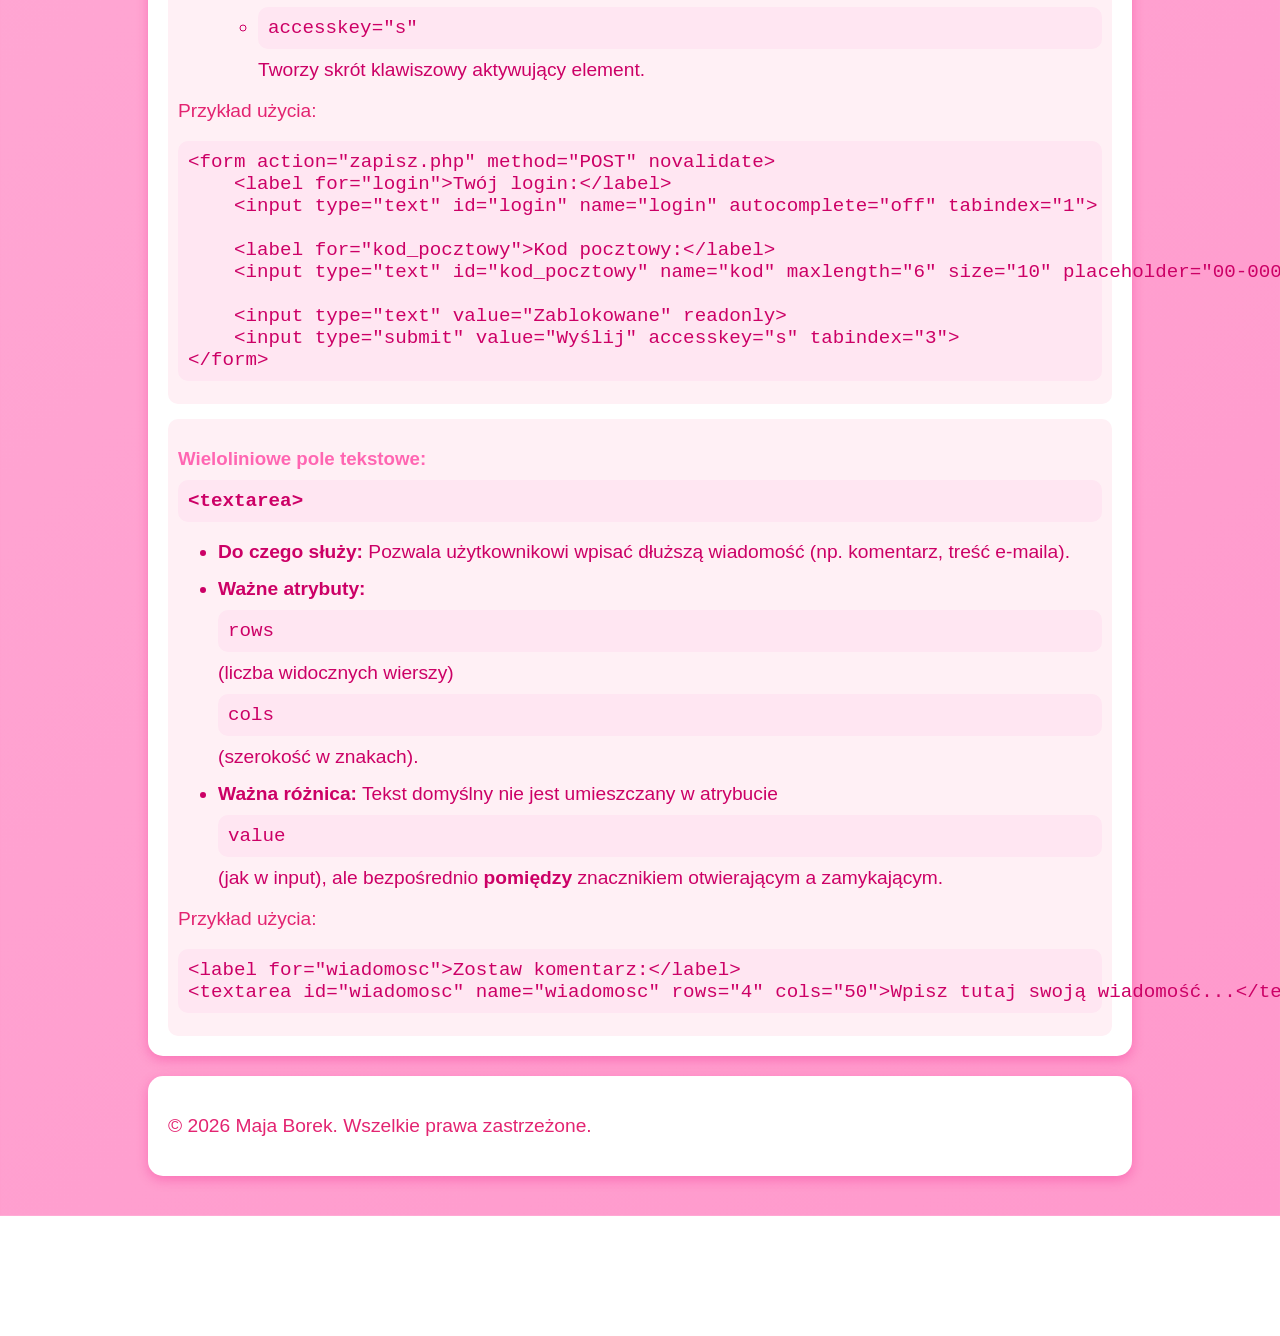
<file: cite/html.html>
<!DOCTYPE html>
<html lang="pl">
<head>
    <meta charset="UTF-8">
    <meta name="viewport" content="width=device-width, initial-scale=1.0">
    <title>Moduł HTML - Samouczek INF.03</title>
    <link rel="stylesheet" href="../css/style.css">
</head>
<body>

    <header>
        <h1>Moduł HTML: Znaczniki w praktyce</h1>
        <p>Szczegółowe zestawienie elementów, atrybutów i ich prawidłowego użycia</p>
    </header>

    <nav>
        <ul>
            <li><a href="../index.html">Strona Główna</a></li>
            <li><a href="css.html">Moduł CSS</a></li>
        </ul>
    </nav>

    <main>
        <section>
            <h2>1. Struktura pliku HTML</h2>
            <article>
                <h3>Fundamenty dokumentu:</h3>
                    
                <ul>
                    <li><strong>DOCTYPE:</strong><code>&lt;!DOCTYPE html&gt;</code>Deklaracja informująca przeglądarkę, że używamy najnowszego standardu HTML5.</li>
                    <li><strong>Znacznik html:</strong><code>&lt;html&gt;</code>Główny kontener (korzeń) całej strony. Posiada atrybut definiujący język treści (np. "pl").<code>lang</code></li>
                    <li><strong>Znacznik head:</strong><code>&lt;head&gt;</code>Sekcja "głowy", niewidoczna dla użytkownika. Zawiera metadane, tytuł strony i linki do stylów CSS.<code>&lt;meta&gt;<br>&lt;title&gt;<br>&lt;link&gt;</code></li>
                    <li><strong>Znacznik body:</strong><code>&lt;body&gt;</code>Sekcja "ciała". Wszystko, co znajduje się wewnątrz, jest wyświetlane w oknie przeglądarki.</li>
                    <li><strong>Do czego służą:</strong> Tworzą obowiązkowy, bazowy szkielet każdej strony internetowej.</li>
                </ul>
                <p>Przykład użycia:</p>
<pre><code>&lt;!DOCTYPE html&gt;
&lt;html lang="pl"&gt;
&lt;head&gt;
    &lt;meta charset="UTF-8"&gt;
    &lt;title&gt;Moja Strona&lt;/title&gt;
&lt;/head&gt;
&lt;body&gt;
    Treść widoczna dla użytkownika...
&lt;/body&gt;
&lt;/html&gt;</code></pre>
            </article>
        </section>

        <section>
            <h2>2. Semantyka HTML5</h2>
            <article>
                <h3>Znaczniki semantyczne</h3>
                <ul>
                    <li><strong>Header:</strong><code>&lt;header&gt;</code>Nagłówek strony lub sekcji (zwykle zawiera logo, tytuł).</li>
                    <li><strong>Nav:</strong><code>&lt;nav&gt;</code>Blok linków nawigacyjnych (główne menu).</li>
                    <li><strong>Main:</strong><code>&lt;main&gt;</code>Główna, unikalna treść dokumentu. Na jednej stronie powinien być tylko jeden taki znacznik.</li>
                    <li><strong>Article:</strong><code>&lt;article&gt;</code>Samowystarczalna, niezależna treść (np. post na blogu).</li>
                    <li><strong>Section:</strong><code>&lt;section&gt;</code>Tematyczny rozdział dokumentu.</li>
                    <li><strong>Aside</strong><code>&lt;aside&gt;</code>Treść poboczna (pasek boczny, reklamy, dodatkowe linki).</li>
                    <li><strong>Footer</strong><code>&lt;footer&gt;</code>Stopka strony lub sekcji (prawa autorskie, kontakt).</li>
                    <li><strong>Do czego służą:</strong> Zastępują ogólne znaczniki, nadając poszczególnym częściom strony czytelne znaczenie dla przeglądarek i czytników ekranu</li>
                </ul>
            </article>
        </section>

        <section>
            <h2>3. Podstawowe formatowanie tekstu</h2>
            <article>
                <h3>Znaczniki nagłówków: <code>&lt;h1&gt;</code> do <code>&lt;h6&gt;</code></h3>
                <ul>
                    <li><strong>Do czego służą:</strong> Definiują hierarchię tytułów na stronie.</li>
                    <li><strong>Treść:</strong> Krótki, zwięzły tekst tytułowy.</li>
                </ul>
            </article>

            <article>
                <h3>Znacznik akapitu: <code>&lt;p&gt;</code></h3>
                <ul>
                    <li><strong>Do czego służy:</strong> Oddziela bloki tekstu, tworząc paragrafy.</li>
                    <li><strong>Jaka treść wewnątrz:</strong> Tekst ciągły, formatowanie liniowe.</li>
                </ul>
            </article>
        </section>

        <section>
            <h2>4. Nawigacja, Multimedia i Grafika</h2>
            <article>
                <h3>Hiperłącza i Kotwice: <code>&lt;a&gt;</code></h3>
                <ul>
                    <li><strong>Do czego służą:</strong> Tworzą odnośniki do innych podstron lub do konkretnych miejsc na tej samej stronie (tzw. kotwice).</li>
                    <li><strong>Kotwice (Anchors):</strong> Aby przejść do konkretnego elementu na stronie, najpierw nadajemy mu atrybut <code>id="nazwa"</code>a w linku używamy znaku hash <code>href="#nazwa"</code>.</li>
                </ul>
                <p>Przykład użycia</p>
<pre><code>&lt;a href="#sekcja-kontakt"&gt;Przejdź do kontaktu&lt;/a&gt;

&lt;h2 id="sekcja-kontakt"&gt;Formularz kontaktowy&lt;/h2&gt;</code></pre>
            </article>

            <article>
                <h3>Osadzanie Multimediów:</h3>
                <p>Standard HTML5 pozwala na bardzo proste wprowadzanie wideo i dźwięku bez zewnętrznych wtyczek.</p>
                
                <p><strong>Pliki dźwiękowe <code>&lt;audio&gt;</code></strong>Najważniejszym atrybutem jest <code>controls</code>Bez niego odtwarzacz w ogóle nie pojawi się na stronie.<br><br>Wartość <code>src</code> wskazuje plik (np. .mp3).<br><br>Dodatkowo możemy użyć <code>autoplay<br>loop</code></p>
                <p>Przykład użycia:</p>
<pre><code>&lt;audio src="podcast.mp3" controls loop&gt;
    Twoja przeglądarka nie obsługuje elementu audio.
&lt;/audio&gt;</code></pre>

                <p><strong>Pliki wideo <code>&lt;video&gt;</code></strong>Działa podobnie do audio, ale obsługuje obraz.<br><br>Poza <code>controls<br>src</code>przyjmuje atrybuty <code>width<br>height<br>poster</code></p>
                <p>Przykład użycia:</p>
<pre><code>&lt;video src="film.mp4" controls width="600" poster="miniatura.jpg"&gt;
    Twoja przeglądarka nie obsługuje elementu video.
&lt;/video&gt;</code></pre>

                <p><strong>Pływająca ramka <code>&lt;iframe&gt;</code></strong>Służy do zagnieżdżania zewnętrznych stron w naszym dokumencie. Używana masowo do osadzania map z Google Maps lub odtwarzaczy YouTube.<br><br>Najważniejsze atrybuty to <code>src<br>width<br>height<br>title</code></p>
                <p>Przykład użycia:</p>
<pre><code>&lt;iframe src="https://www.youtube.com/embed/przyklad"
width="560" height="315" title="Film instruktażowy" allowfullscreen&gt;&lt;/iframe&gt;</code></pre>
            </article>

            <article>
                <h3>Grafika wektorowa: <code>&lt;svg&gt;</code></h3>
                <ul>
                    <li><strong>Do czego służy:</strong> Skalowalna Grafika Wektorowa. Pozwala rysować kształty (linie, koła, prostokąty) bezpośrednio w kodzie HTML za pomocą matematyki. Dzięki temu grafika nie traci na jakości przy powiększaniu.</li>
                    <li><strong>Jaka treść wewnątrz:</strong> Znaczniki rysujące<code>&lt;circle&gt;<br>&lt;rect&gt;<br>&lt;path&gt;</code></li>
                </ul>
                <p>Przykład użycia:</p>
<pre><code>&lt;svg width="100" height="100"&gt;
    &lt;circle cx="50" cy="50" r="40" stroke="black" stroke-width="3" fill="red" /&gt;
&lt;/svg&gt;</code></pre>
            </article>
        </section>

        <section>
            <h2>5. Strukturyzacja danych</h2>
            <article>
                <h3>Listy definicji</h3>
                <ul>
                    <li><strong>Definition List</strong><code>&lt;dl&gt;</code>Kontener całej listy.</li>
                    <li><strong>Definition Term</strong><code>&lt;dt&gt;</code>Pojęcie/termin, które definiujemy.</li>
                    <li><strong>Definition Description</strong><code>&lt;dd&gt;</code>Właściwa definicja lub opis.</li>
                    <li><strong>Do czego służą:</strong>Tworzą listy w formie słownika (pojęcie i jego wyjaśnienie). Zamiast zwykłych punktów mamy pary termin-definicja.</li>
                </ul>
                <p><strong>Przykład użycia:</strong></p>
<pre><code>&lt;dl&gt;
    &lt;dt&gt;HTML&lt;/dt&gt;
    &lt;dd&gt;Język znaczników używany do tworzenia struktury stron WWW.&lt;/dd&gt;
    
    &lt;dt&gt;CSS&lt;/dt&gt;
    &lt;dd&gt;Kaskadowe arkusze stylów odpowiadające za wygląd strony.&lt;/dd&gt;
&lt;/dl&gt;</code></pre>
            </article>

            <article>
                <h3>Listy:</h3>
                <ul>
                    <li><strong>Do czego służą:</strong> <code>&lt;ul&gt;</code>Tworzy listę wypunktowaną (kropki)<code>&lt;ol&gt;</code>Tworzy listę numerowaną (1, 2, 3...)<code>&lt;li&gt;</code>Pojedynczy element (pozycja) listy.</li>
                    <li><strong>Kluczowe atrybuty:</strong> <code>type</code>(np. type="A" wymusi numerację literową), choć obecnie zaleca się sterowanie wyglądem przez CSS.</li>
                    <li><strong>Wewnątrz:</strong><code>&lt;ul&gt;<br>&lt;ol&gt;</code> mogą znajdować się <strong>wyłącznie</strong> znaczniki <code>&lt;li&gt;</code>Wewnątrz <code>&lt;li&gt;</code> można umieszczać tekst, obrazki, a nawet kolejne listy (zagnieżdżanie).</li>
                </ul>
                <p>Przykład użycia:</p>
<pre><code>&lt;ul&gt;
    &lt;li&gt;Mleko&lt;/li&gt;
    &lt;li&gt;Chleb&lt;/li&gt;
&lt;/ul&gt;</code></pre>
            </article>
        </section>

        <section>
    <h2>6. Formularze (Interakcja)</h2>

    <article>
        <h3>Kontener formularza: <code>&lt;form&gt;</code></h3>
        <ul>
            <li><strong>Do czego służy:</strong> Tworzy interfejs do zbierania danych od użytkownika. Stanowi nadrzędny kontener dla wszystkich pól, przycisków i etykiet.</li>
            <li><strong>Kluczowe atrybuty:</strong>
                <ul>
                    <li><code>action</code>Adres skryptu lub pliku, do którego trafią dane po zatwierdzeniu.</li>
                    <li><code>method</code>Sposób wysyłki: GET (dane w adresie URL) lub POST (dane ukryte w ciele zapytania).</li>
                    <li><code>novalidate</code>Po dodaniu tego atrybutu (bez żadnej wartości), przeglądarka wyłącza swoją domyślną walidację (np. nie blokuje wysyłki, gdy pole z atrybutem "required" jest puste). Używane przy walidacji w JavaScript.</li>
                </ul>
            </li>
        </ul>
    </article>

    <article>
        <h3>Pole wejściowe i etykieta:</h3>
        <ul>
            <li><strong>Do czego służą:</strong> <code>&lt;input&gt;</code>Pozwala użytkownikowi wprowadzić dane<code>&lt;label&gt;</code>Opis powiązany z danym polem.</li>
            <li><strong>Podstawowe atrybuty</strong> 
                <code>type</code> (określa rodzaj pola, np. text, password, checkbox, radio, submit)<code>name</code>(nazwa zmiennej przekazywana do serwera)<code>id</code>(łączy pole z atrybutem <code>for</code> w etykiecie)</li>
            <li><strong>Zaawansowane atrybuty</strong>
                <ul>
                    <li><code>autocomplete="on"|"off"</code>Określa, czy przeglądarka ma podpowiadać wartości wpisywane wcześniej w tym polu.</li>
                    <li><code>readonly</code>Pole tylko do odczytu. Można je skopiować, a jego wartość <strong>jest</strong> wysyłana na serwer, ale nie da się w nim pisać.</li>
                    <li><code>disabled</code>Całkowicie wyłącza pole. Jest wyszarzone, nie można go kliknąć, a jego wartość <strong>nie zostaje wysłana</strong> z formularzem.</li>
                    <li><code>size="20"</code>Określa wizualną szerokość pola tekstowego w znakach.</li>
                    <li><code>maxlength="50"</code>Ogranicza maksymalną liczbę znaków do wpisania.</li>
                    <li><code>tabindex="1"</code>Ustala kolejność nawigacji klawiszem "Tab" (od najniższej do najwyższej).</li>
                    <li><code>accesskey="s"</code>Tworzy skrót klawiszowy aktywujący element.</li>
                </ul>
            </li>
        </ul>
        <p>Przykład użycia:</p>
<pre><code>&lt;form action="zapisz.php" method="POST" novalidate&gt;
    &lt;label for="login"&gt;Twój login:&lt;/label&gt;
    &lt;input type="text" id="login" name="login" autocomplete="off" tabindex="1"&gt;

    &lt;label for="kod_pocztowy"&gt;Kod pocztowy:&lt;/label&gt;
    &lt;input type="text" id="kod_pocztowy" name="kod" maxlength="6" size="10" placeholder="00-000" tabindex="2"&gt;

    &lt;input type="text" value="Zablokowane" readonly&gt;
    &lt;input type="submit" value="Wyślij" accesskey="s" tabindex="3"&gt;
&lt;/form&gt;</code></pre>
    </article>

    <article>
        <h3>Wieloliniowe pole tekstowe: <code>&lt;textarea&gt;</code></h3>
        <ul>
            <li><strong>Do czego służy:</strong> Pozwala użytkownikowi wpisać dłuższą wiadomość (np. komentarz, treść e-maila).</li>
            <li><strong>Ważne atrybuty:</strong> <code>rows</code>(liczba widocznych wierszy)<code>cols</code>(szerokość w znakach).</li>
            <li><strong>Ważna różnica:</strong> Tekst domyślny nie jest umieszczany w atrybucie <code>value</code> (jak w input), ale bezpośrednio <strong>pomiędzy</strong> znacznikiem otwierającym a zamykającym.</li>
        </ul>
        <p>Przykład użycia:</p>
<pre><code>&lt;label for="wiadomosc"&gt;Zostaw komentarz:&lt;/label&gt;
&lt;textarea id="wiadomosc" name="wiadomosc" rows="4" cols="50"&gt;Wpisz tutaj swoją wiadomość...&lt;/textarea&gt;</code></pre>
    </article>
</section>
    </main>

    <footer>
        <p>&copy; 2026 Maja Borek. Wszelkie prawa zastrzeżone.</p>
    </footer>

</body>
</html>
</file>
<file: css/style.css>
*{
    box-sizing: border-box;
}
body{
    background: linear-gradient(135deg, #ffd6eb, #ff99cc);
    margin: 0 auto;
    padding: 20px;
    font-family: Arial, sans-serif;
    width: 80%;
}
header, main, footer, nav{
    background-color:  white;
    border-radius: 15px;
    padding: 20px;
    margin: 20px 0;
    box-shadow: 0 4px 12px rgba(240, 13, 126, 0.3);
    animation: wjazd 2s ease-out forwards;
}
h1{
    color: #f11f88;
}
h2{
    color: #ff3399;
}
h3{
    color: #ff66b2;
}
li {
    color: #cc0066;
    margin: 15px 0;
}
code {
    display: block;
    background: #ffe6f2;
    padding: 10px;
    border-radius: 10px;
    margin: 10px 0;
    color: #cc0066;
}
article, aside{
    margin-top: 15px;
    padding: 10px;
    background: #fff0f5;
    border-radius: 10px;
}
p, li, code{
    font-size: 1.2rem;
}
nav ul{
    list-style-type: none;
    text-align: center;
    padding-inline-start: 0;
}
nav ul li{
    display: inline;
    margin:0;
}
nav a{
    display: inline-block;
    text-align: center;
    width: 45%;
    background-color: #ffe6f2;
    margin: 0 20px;
    padding: 20px;
    border-radius: 10px;
    text-decoration: none;
}
a:link{
    color:inherit;
}
a:visited{
    color:inherit;
}
a:hover{
    background-color: #cc0066;
    color:#ffe6f2;
    animation: nav 0.5s forwards;
}
p{
    color: #e32471;
}
figure{
    margin:0;
    text-align: center;
    color: #e32471;
}
@keyframes wjazd{
    from{
        opacity: 0;
        transform: translateX(-400px);
    }
    to{
        opacity: 1;
        transform: translateX(0);
    }
}
@keyframes nav{
    from{
        transform: translate(0,0);
    }
    to{
        transform: translate(5px, 5px);
    }
}
@media screen and (max-width:576px){
    main{
        overflow: scroll;
    }
    section{
        width: fit-content;
    }
    nav a{
        display: block;
        margin: 10px auto;
    }
}
@media screen and (max-width:1071px){
    nav a{
        display: block;
        margin:10px auto;
    }
}
</file>
